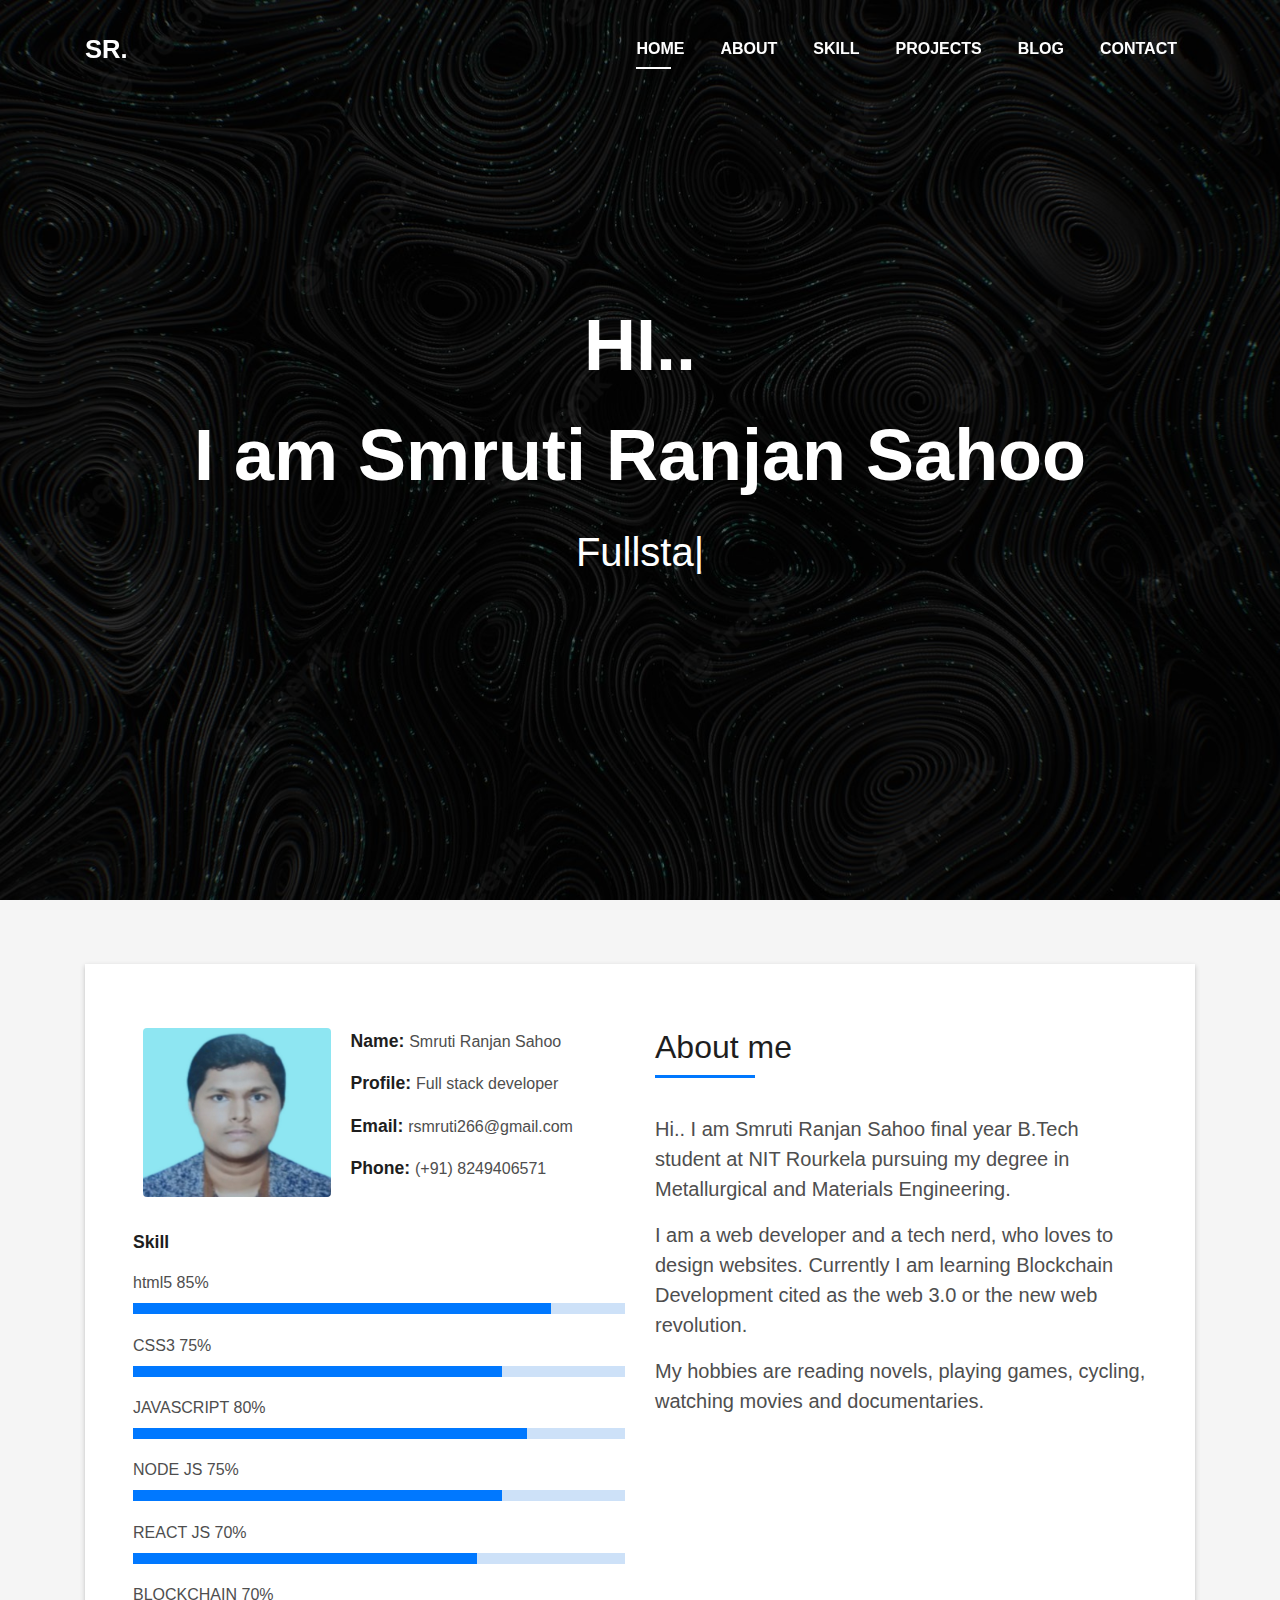
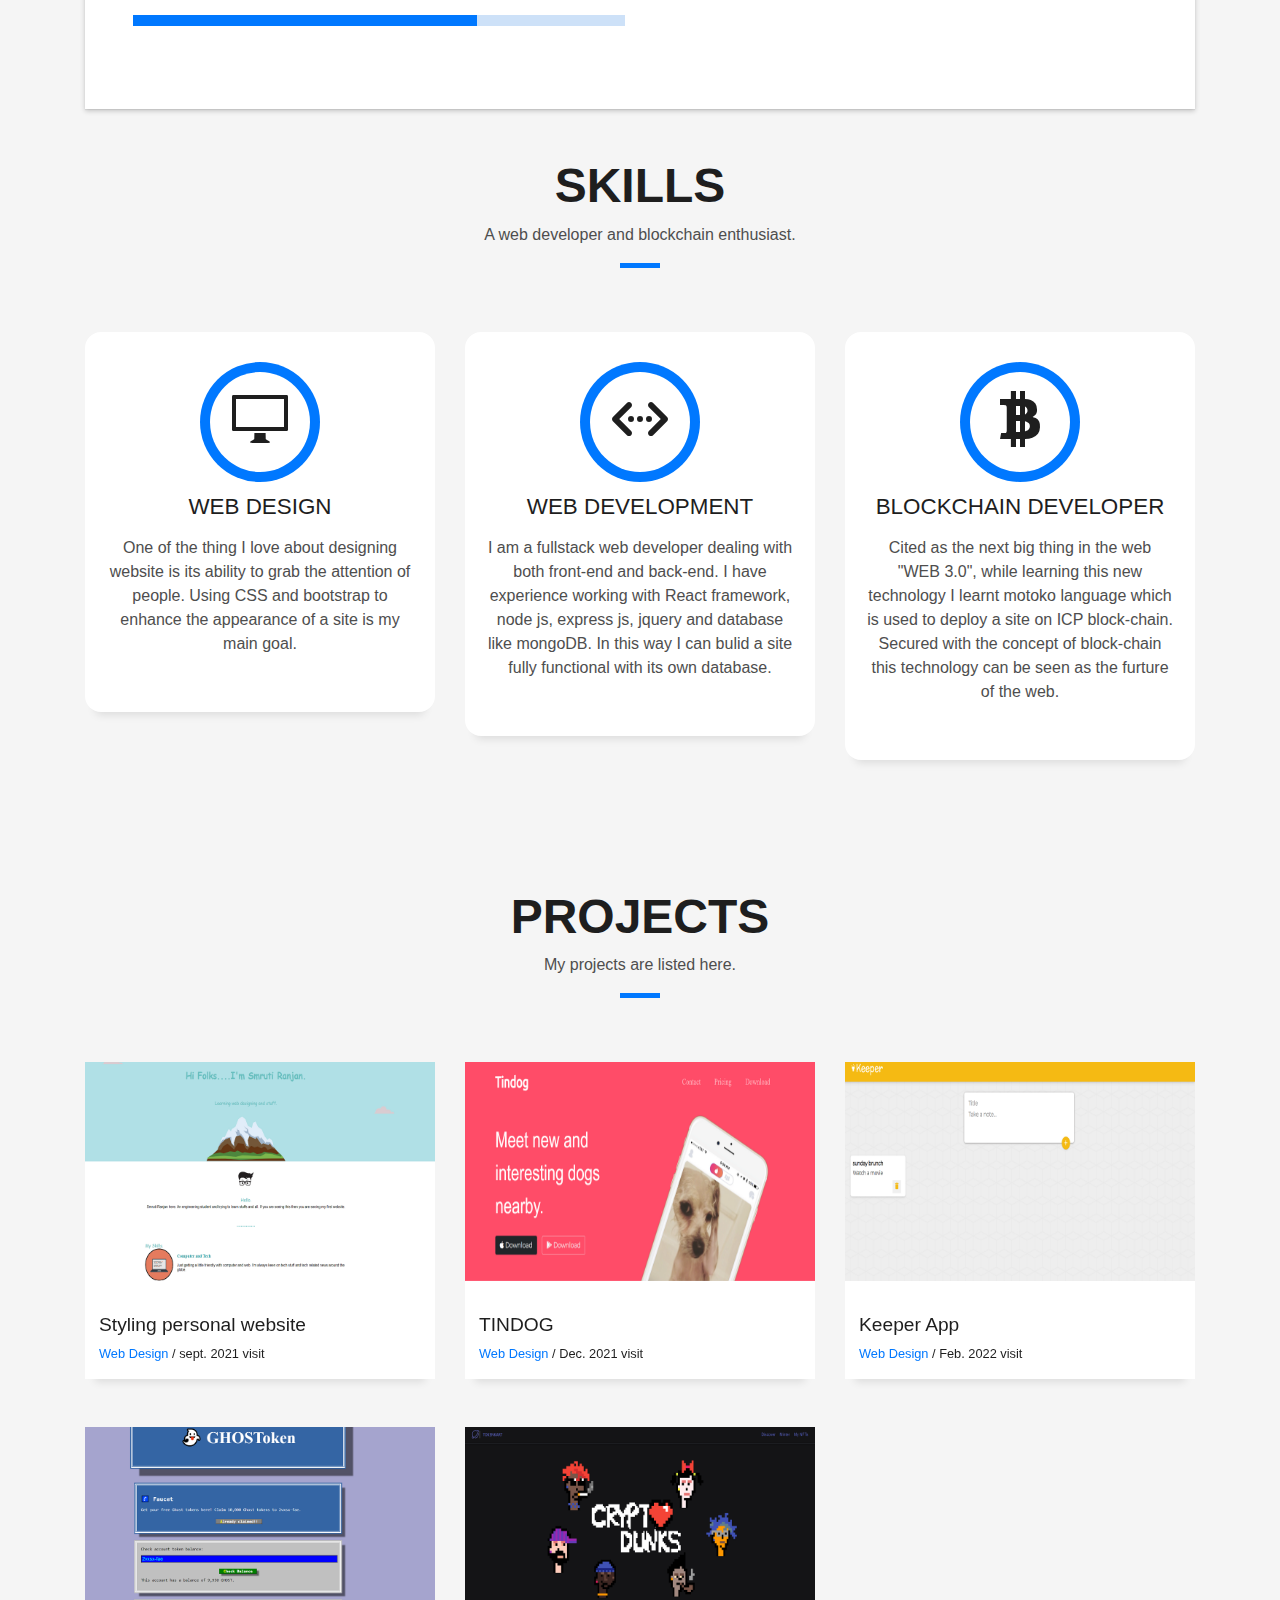
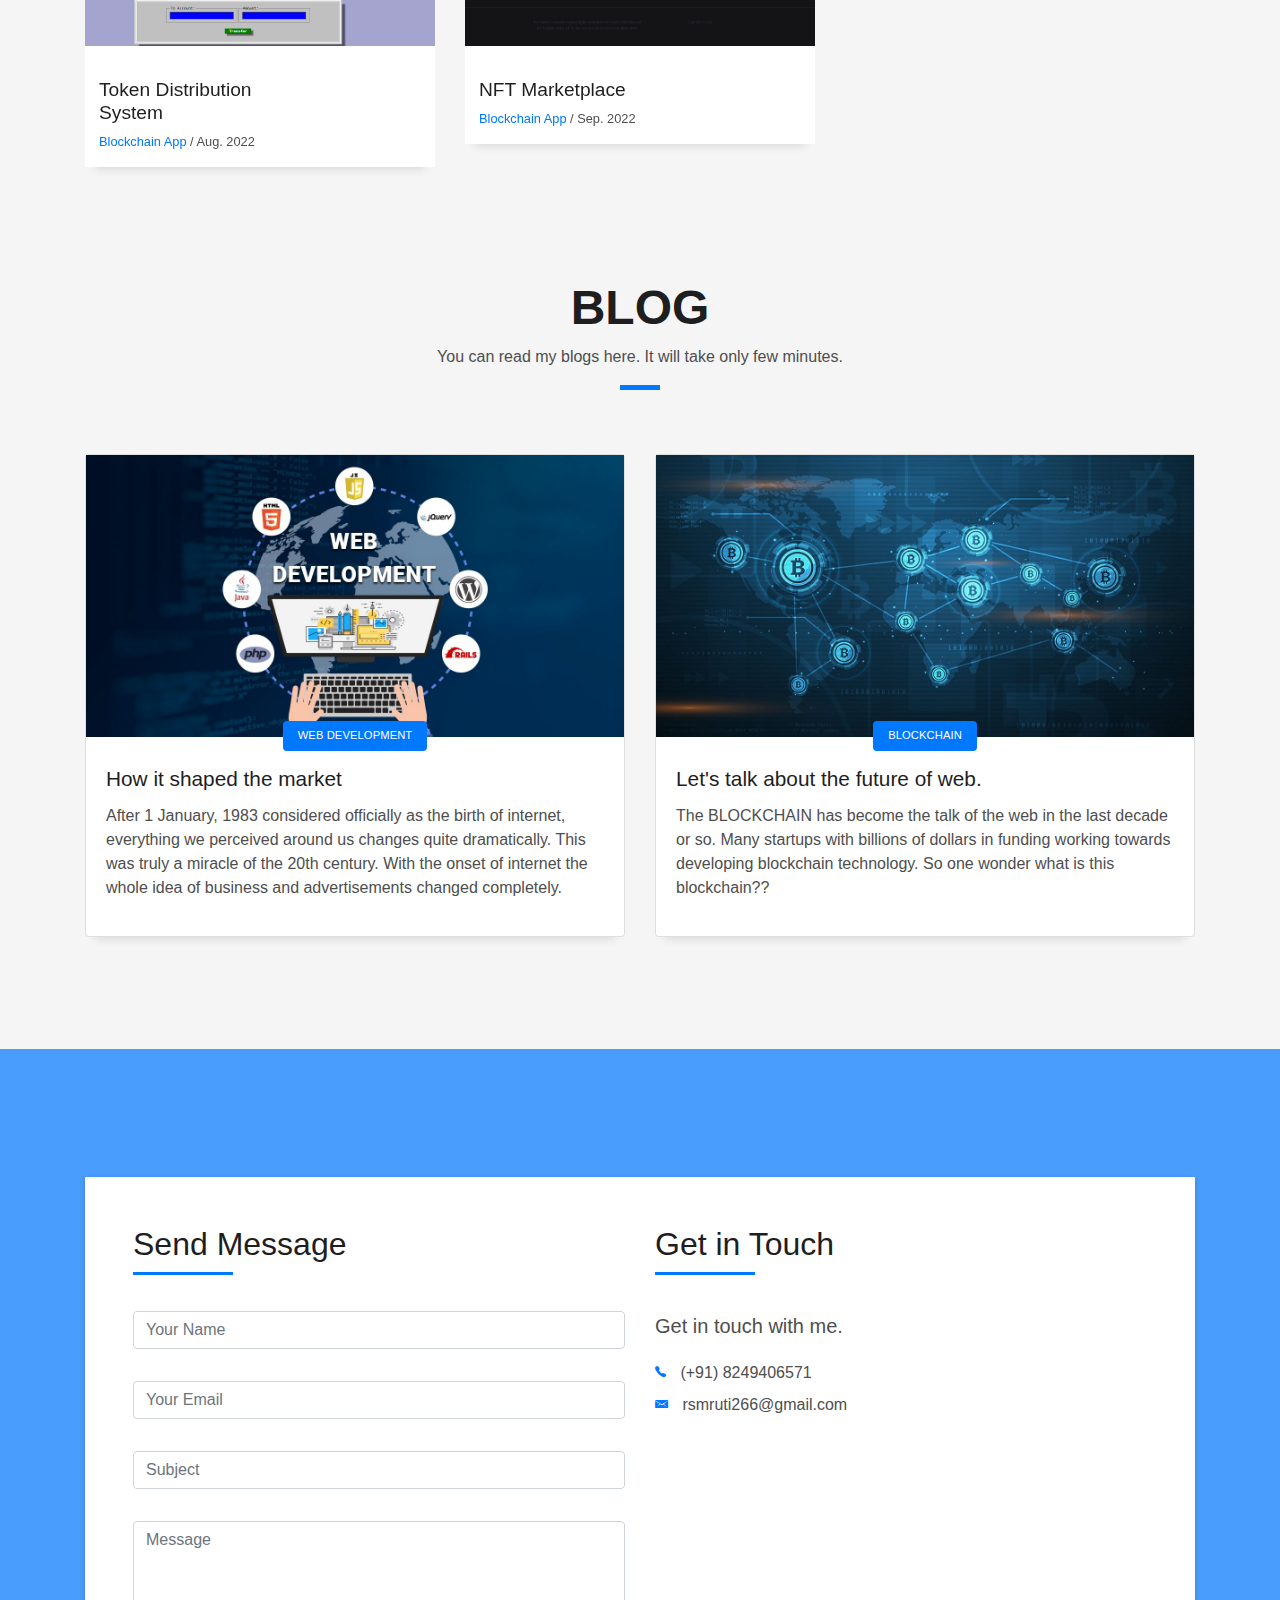
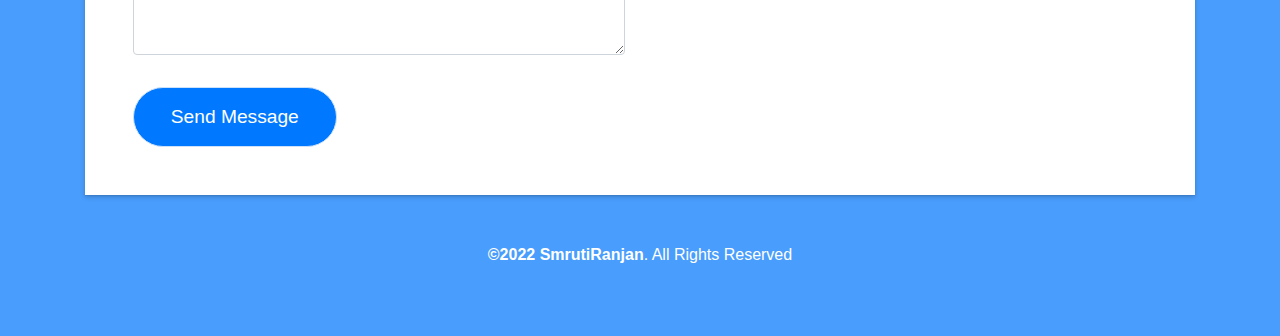
<file: index.html>
<!DOCTYPE html>
<html lang="en">
<head>
  <meta charset="utf-8">
  <title>Smruti Ranjan</title>
  <meta content="width=device-width, initial-scale=1.0" name="viewport">
  <meta content="" name="keywords">
  <meta content="" name="description">

  <!-- Favicons -->
  <link href="img/favicon.ico" rel="icon">
  <link href="img/apple-touch-icon.png" rel="apple-touch-icon">

  <!-- Bootstrap CSS File -->
  <link href="lib/bootstrap/css/bootstrap.min.css" rel="stylesheet">

  <!-- Libraries CSS Files -->
  <link href="css/font-awesome-css.css" rel="stylesheet">
  <link href="lib/animate/animate.min.css" rel="stylesheet">
  <link href="lib/ionicons/css/ionicons.min.css" rel="stylesheet">
  <link href="lib/owlcarousel/assets/owl.carousel.min.css" rel="stylesheet">
  <link href="lib/lightbox/css/lightbox.min.css" rel="stylesheet">

  <!-- Main Stylesheet File -->
  <link href="css/style.css" rel="stylesheet">

  <!-- =======================================================
    Theme Name: DevFolio
    Theme URL: https://bootstrapmade.com/devfolio-bootstrap-portfolio-html-template/
    Author: BootstrapMade.com
    License: https://bootstrapmade.com/license/
  ======================================================= -->
</head>

<body id="page-top">

  <!--/ Nav Star /-->
  <nav class="navbar navbar-b navbar-trans navbar-expand-md fixed-top" id="mainNav">
    <div class="container">
      <a class="navbar-brand js-scroll" href="#page-top">SR.</a>
      <button class="navbar-toggler collapsed" type="button" data-toggle="collapse" data-target="#navbarDefault"
        aria-controls="navbarDefault" aria-expanded="false" aria-label="Toggle navigation">
        <span></span>
        <span></span>
        <span></span>
      </button>
      <div class="navbar-collapse collapse justify-content-end" id="navbarDefault">
        <ul class="navbar-nav">
          <li class="nav-item">
            <a class="nav-link js-scroll active" href="#home">Home</a>
          </li>
          <li class="nav-item">
            <a class="nav-link js-scroll" href="#about">About</a>
          </li>
          <li class="nav-item">
            <a class="nav-link js-scroll" href="#service">Skill</a>
          </li>
          <li class="nav-item">
            <a class="nav-link js-scroll" href="#work">Projects</a>
          </li>
          <li class="nav-item">
            <a class="nav-link js-scroll" href="#blog">Blog</a>
          </li>
          <li class="nav-item">
            <a class="nav-link js-scroll" href="#contact">Contact</a>
          </li>
        </ul>
      </div>
    </div>
  </nav>
  <!--/ Nav End /-->

  <!--/ Intro Skew Star /-->
  <div id="home" class="intro route bg-image" style="background-image: url(img/intro-bg.jpg)">
    <div class="overlay-itro"></div>
    <div class="intro-content display-table">
      <div class="table-cell">
        <div class="container">
          <!--<p class="display-6 color-d">Hello, world!</p>-->
          <h2 class="intro-title mb-4">HI..</h2>
          <h1 class="intro-title mb-4">I am Smruti Ranjan Sahoo</h1>
          <p class="intro-subtitle"><span class="text-slider-items">Fullstack web developer, Blokchain enthusiast</span><strong class="text-slider"></strong></p>
          <!-- <p class="pt-3"><a class="btn btn-primary btn js-scroll px-4" href="#about" role="button">Learn More</a></p> -->
        </div>
      </div>
    </div>
  </div>
  <!--/ Intro Skew End /-->

  <section id="about" class="about-mf sect-pt4 route">
    <div class="container">
      <div class="row">
        <div class="col-sm-12">
          <div class="box-shadow-full">
            <div class="row">
              <div class="col-md-6">
                <div class="row">
                  <div class="col-sm-6 col-md-5">
                    <div class="about-img">
                      <img src="img/photo.jpg" class="img-fluid rounded b-shadow-a" alt="">
                    </div>
                  </div>
                  <div class="col-sm-6 col-md-7">
                    <div class="about-info">
                      <p><span class="title-s">Name: </span> <span>Smruti Ranjan Sahoo</span></p>
                      <p><span class="title-s">Profile: </span> <span>Full stack developer</span></p>
                      <p><span class="title-s">Email: </span> <span>rsmruti266@gmail.com</span></p>
                      <p><span class="title-s">Phone: </span> <span>(+91) 8249406571</span></p>
                    </div>
                  </div>
                </div>
                <div class="skill-mf">
                  <p class="title-s">Skill</p>
                  <!-- <span ><i style="font-size: 60px" class="ion-social-html5"></i></span>
                  <span ><i style="font-size: 60px" class="ion-social-javascript"></i></span> -->
                  <span>html5</span> <span class="pull-right">85%</span>
                  <div class="progress">
                    <div class="progress-bar" role="progressbar" style="width: 85%;" aria-valuenow="85" aria-valuemin="0"
                      aria-valuemax="100"></div>
                  </div>
                  <span>CSS3</span> <span class="pull-right">75%</span>
                  <div class="progress">
                    <div class="progress-bar" role="progressbar" style="width: 75%" aria-valuenow="75" aria-valuemin="0"
                      aria-valuemax="100"></div>
                  </div>
                  <!-- <span>PHP</span> <span class="pull-right">50%</span>
                  <div class="progress">
                    <div class="progress-bar" role="progressbar" style="width: 50%" aria-valuenow="50" aria-valuemin="0"
                      aria-valuemax="100"></div>
                  </div> -->
                  <span>JAVASCRIPT</span> <span class="pull-right">80%</span>
                  <div class="progress">
                    <div class="progress-bar" role="progressbar" style="width: 80%" aria-valuenow="80" aria-valuemin="0"
                      aria-valuemax="100"></div>
                  </div>
                  <span>NODE JS</span> <span class="pull-right">75%</span>
                  <div class="progress">
                    <div class="progress-bar" role="progressbar" style="width: 75%" aria-valuenow="75" aria-valuemin="0"
                      aria-valuemax="100"></div>
                  </div>
                  <span>REACT JS</span> <span class="pull-right">70%</span>
                  <div class="progress">
                    <div class="progress-bar" role="progressbar" style="width: 70%" aria-valuenow="70" aria-valuemin="0"
                      aria-valuemax="100"></div>
                  </div>
                  <span>BLOCKCHAIN</span> <span class="pull-right">70%</span>
                  <div class="progress">
                    <div class="progress-bar" role="progressbar" style="width: 70%" aria-valuenow="70" aria-valuemin="0"
                      aria-valuemax="100"></div>
                  </div>
                </div>
              </div>
              <div class="col-md-6">
                <div class="about-me pt-4 pt-md-0">
                  <div class="title-box-2">
                    <h5 class="title-left">
                      About me
                    </h5>
                  </div>
                  <p class="lead">
                    Hi.. I am Smruti Ranjan Sahoo final year B.Tech student at NIT Rourkela pursuing my degree
                    in Metallurgical and Materials Engineering.
                  </p>
                  <p class="lead">
                    I am a web developer and a tech nerd, who loves to design websites. Currently I am learning Blockchain Development
                    cited as the web 3.0 or the new web revolution.
                  </p>
                  <p class="lead">
                    My hobbies are reading novels, playing games, cycling, watching movies and documentaries.
                  </p>
                </div>
              </div>
            </div>
          </div>
        </div>
      </div>
    </div>
  </section>

  <!--/ Section Services Star /-->
  <section id="service" class="services-mf route">
    <div class="container">
      <div class="row">
        <div class="col-sm-12">
          <div class="title-box text-center">
            <h3 class="title-a">
              SKILLS
            </h3>
            <p class="subtitle-a">
              A web developer and blockchain enthusiast.
            </p>
            <div class="line-mf"></div>
          </div>
        </div>
      </div>
      <div class="row">
        <div class="col-md-4">
          <div class="service-box">
            <div class="service-ico">
              <span class="ico-circle"><i class="ion-monitor"></i></span>
            </div>
            <div class="service-content">
              <h2 class="s-title">Web Design</h2>
              <p class="s-description text-center">
                One of the thing I love about designing website is its ability to grab the attention
                of people. Using CSS and bootstrap to enhance the appearance of a site is my main goal.
              </p>
            </div>
          </div>
        </div>
        <div class="col-md-4">
          <div class="service-box">
            <div class="service-ico">
              <span class="ico-circle"><i class="ion-code-working"></i></span>
            </div>
            <div class="service-content">
              <h2 class="s-title">Web Development</h2>
              <p class="s-description text-center">
                I am a fullstack web developer dealing with both front-end and back-end. I have experience
                working with React framework, node js, express js, jquery and database like mongoDB. In this way I
                can bulid a site fully functional with its own database.
              </p>
            </div>
          </div>
        </div>
         <div class="col-md-4">
          <div class="service-box">
            <div class="service-ico">
              <span class="ico-circle"><i class="ion-social-bitcoin"></i></span>
            </div>
            <div class="service-content">
              <h2 class="s-title">Blockchain Developer</h2>
              <p class="s-description text-center">
                Cited as the next big thing
                in the web "WEB 3.0", while learning this new technology I learnt motoko language which is
                used to deploy a site on ICP block-chain. Secured with the concept of block-chain this technology
                can be seen as the furture of the web.
              </p>
            </div>
          </div>
        </div>
        <!-- <div class="col-md-4">
          <div class="service-box">
            <div class="service-ico">
              <span class="ico-circle"><i class="ion-android-phone-portrait"></i></span>
            </div>
            <div class="service-content">
              <h2 class="s-title">Responsive Design</h2>
              <p class="s-description text-center">
                Lorem ipsum dolor sit amet consectetur adipisicing elit. Magni adipisci eaque autem fugiat! Quia,
                provident vitae! Magni
                tempora perferendis eum non provident.
              </p>
            </div>
          </div>
        </div> -->
        <!-- <div class="col-md-4">
          <div class="service-box">
            <div class="service-ico">
              <span class="ico-circle"><i class="ion-paintbrush"></i></span>
            </div>
            <div class="service-content">
              <h2 class="s-title">Graphic Design</h2>
              <p class="s-description text-center">
                Lorem ipsum dolor sit amet consectetur adipisicing elit. Magni adipisci eaque autem fugiat! Quia,
                provident vitae! Magni
                tempora perferendis eum non provident.
              </p>
            </div>
          </div>
        </div>
        <div class="col-md-4">
          <div class="service-box">
            <div class="service-ico">
              <span class="ico-circle"><i class="ion-stats-bars"></i></span>
            </div>
            <div class="service-content">
              <h2 class="s-title">Marketing Services</h2>
              <p class="s-description text-center">
                Lorem ipsum dolor sit amet consectetur adipisicing elit. Magni adipisci eaque autem fugiat! Quia,
                provident vitae! Magni
                tempora perferendis eum non provident.
              </p>
            </div>
          </div>
        </div> -->
      </div>
    </div>
  </section>
  <!--/ Section Services End /-->

  <!-- <div class="section-counter paralax-mf bg-image" style="background-image: url(img/counters-bg.jpg)">
    <div class="overlay-mf"></div>
    <div class="container">
      <div class="row">
        <div class="col-sm-3 col-lg-3">
          <div class="counter-box">
            <div class="counter-ico">
              <span class="ico-circle"><i class="ion-checkmark-round"></i></span>
            </div>
            <div class="counter-num">
              <p class="counter">450</p>
              <span class="counter-text">WORKS COMPLETED</span>
            </div>
          </div>
        </div>
        <div class="col-sm-3 col-lg-3">
          <div class="counter-box pt-4 pt-md-0">
            <div class="counter-ico">
              <span class="ico-circle"><i class="ion-ios-calendar-outline"></i></span>
            </div>
            <div class="counter-num">
              <p class="counter">15</p>
              <span class="counter-text">YEARS OF EXPERIENCE</span>
            </div>
          </div>
        </div>
        <div class="col-sm-3 col-lg-3">
          <div class="counter-box pt-4 pt-md-0">
            <div class="counter-ico">
              <span class="ico-circle"><i class="ion-ios-people"></i></span>
            </div>
            <div class="counter-num">
              <p class="counter">550</p>
              <span class="counter-text">TOTAL CLIENTS</span>
            </div>
          </div>
        </div>
        <div class="col-sm-3 col-lg-3">
          <div class="counter-box pt-4 pt-md-0">
            <div class="counter-ico">
              <span class="ico-circle"><i class="ion-ribbon-a"></i></span>
            </div>
            <div class="counter-num">
              <p class="counter">36</p>
              <span class="counter-text">AWARD WON</span>
            </div>
          </div>
        </div>
      </div>
    </div>
  </div> -->

  <!--/ Section Portfolio Star /-->
  <section id="work" class="portfolio-mf sect-pt4 route">
    <div class="container">
      <div class="row">
        <div class="col-sm-12">
          <div class="title-box text-center">
            <h3 class="title-a">
              PROJECTS
            </h3>
            <p class="subtitle-a">
              My projects are listed here.
            </p>
            <div class="line-mf"></div>
          </div>
        </div>
      </div>
      <div class="row">
        <div class="col-md-4">
          <div class="work-box">
            <a href="img/styling_website.png" data-lightbox="gallery-mf">
              <div class="work-img">
                <img src="img/styling_website.png" alt="" class="img-fluid">
              </div>
              <div class="work-content">
                <div class="row">
                  <div class="col-sm-8">
                    <h2 class="w-title">Styling personal website</h2>
                    <div class="w-more">
                      <span class="w-ctegory">Web Design</span> / <span class="w-date"> sept. 2021</span>
                      <a href="https://break1.github.io/Styling-own-website/" target="_blank" rel="noopener noreferrer"> visit</a>
                    </div>
                  </div>
                  <div class="col-sm-4">
                    <div class="w-like">
                      <!-- <span class="ion-ios-plus-outline"></span> -->
                    </div>
                  </div>
                </div>
              </div>
            </a>
          </div>
        </div>
        <div class="col-md-4">
          <div class="work-box">
            <a href="img/tindog.png" data-lightbox="gallery-mf">
              <div class="work-img">
                <img src="img/tindog.png" alt="" class="img-fluid">
              </div>
              <div class="work-content">
                <div class="row">
                  <div class="col-sm-8">
                    <h2 class="w-title">TINDOG</h2>
                    <div class="w-more">
                      <span class="w-ctegory">Web Design</span> / <span class="w-date">Dec. 2021</span>
                      <a href="https://break1.github.io/TINDOG-mockup-app-like-tinder-/" target="_blank" rel="noopener noreferrer">visit</a>
                    </div>
                  </div>
                  <div class="col-sm-4">
                    <div class="w-like">
                      <!-- <span class="ion-ios-plus-outline"></span> -->
                    </div>
                  </div>
                </div>
              </div>
            </a>
          </div>
        </div>
        <div class="col-md-4">
          <div class="work-box">
            <a href="img/keeper_app.png" data-lightbox="gallery-mf">
              <div class="work-img">
                <img src="img/keeper_app.png" alt="" class="img-fluid">
              </div>
              <div class="work-content">
                <div class="row">
                  <div class="col-sm-8">
                    <h2 class="w-title">Keeper App</h2>
                    <div class="w-more">
                      <span class="w-ctegory">Web Design</span> / <span class="w-date">Feb. 2022</span>
                      <a href="https://7ul75q.codesandbox.io/" target="_blank" rel="noopener noreferrer">visit</a>
                    </div>
                  </div>
                  <div class="col-sm-4">
                    <div class="w-like">
                      <!-- <span class="ion-ios-plus-outline"></span> -->
                    </div>
                  </div>
                </div>
              </div>
            </a>
          </div>
        </div>
         <div class="col-md-4">
          <div class="work-box">
            <a href="img/token.PNG" data-lightbox="gallery-mf">
              <div class="work-img">
                <img src="img/token.PNG" alt="" class="img-fluid">
              </div>
              <div class="work-content">
                <div class="row">
                  <div class="col-sm-8">
                    <h2 class="w-title">Token Distribution System</h2>
                    <div class="w-more">
                      <span class="w-ctegory">Blockchain App</span> / <span class="w-date">Aug. 2022</span>
                    </div>
                  </div>
                  <div class="col-sm-4">
                    <div class="w-like">
                      <!-- <span class="ion-ios-plus-outline"></span> -->
                    </div>
                  </div>
                </div>
              </div>
            </a>
          </div>
        </div>
        <!-- <div class="col-md-4">
          <div class="work-box">
            <a href="img/work-5.jpg" data-lightbox="gallery-mf">
              <div class="work-img">
                <img src="img/work-5.jpg" alt="" class="img-fluid">
              </div>
              <div class="work-content">
                <div class="row">
                  <div class="col-sm-8">
                    <h2 class="w-title">Studio Lena Mado</h2>
                    <div class="w-more">
                      <span class="w-ctegory">Web Design</span> / <span class="w-date">18 Sep. 2018</span>
                    </div>
                  </div>
                  <div class="col-sm-4">
                    <div class="w-like">
                      <span class="ion-ios-plus-outline"></span>
                    </div>
                  </div>
                </div>
              </div>
            </a>
          </div>
        </div> -->
        <div class="col-md-4">
          <div class="work-box">
            <a href="img/nft1.PNG" data-lightbox="gallery-mf">
              <!-- <a href="img/nft2.PNG" data-lightbox="gallery-mf">
                <a href="img/nft3.PNG" data-lightbox="gallery-mf">
                  <a href="img/nft4.PNG" data-lightbox="gallery-mf"> -->
              <div class="work-img">
                <img src="img/nft1.PNG" alt="" class="img-fluid">
                <!-- <img src="img/nft2.PNG" alt="" class="img-fluid">
                <img src="img/nft3.PNG" alt="" class="img-fluid">
                <img src="img/nft4.PNG" alt="" class="img-fluid"> -->

              </div>
              <div class="work-content">
                <div class="row">
                  <div class="col-sm-8">
                    <h2 class="w-title">NFT Marketplace</h2>
                    <div class="w-more">
                      <span class="w-ctegory">Blockchain App</span> / <span class="w-date">Sep. 2022</span>
                    </div>
                  </div>
                  <div class="col-sm-4">
                    <div class="w-like">
                      <!-- <span class="ion-ios-plus-outline"></span> -->
                    </div>
                  </div>
                </div>
              </div>
            </a>
          </div>
        </div>

      </div>
    </div>
  </section>
  <!--/ Section Portfolio End /-->

  <!--/ Section Testimonials Star /-->
  <!-- <div class="testimonials paralax-mf bg-image" style="background-image: url(img/overlay-bg.jpg)">
    <div class="overlay-mf"></div>
    <div class="container">
      <div class="row">
        <div class="col-md-12">
          <div id="testimonial-mf" class="owl-carousel owl-theme">
            <div class="testimonial-box">
              <div class="author-test">
                <img src="img/testimonial-2.jpg" alt="" class="rounded-circle b-shadow-a">
                <span class="author">Xavi Alonso</span>
              </div>
              <div class="content-test">
                <p class="description lead">
                  Curabitur arcu erat, accumsan id imperdiet et, porttitor at sem. Lorem ipsum dolor sit amet,
                  consectetur adipiscing elit.
                </p>
                <span class="comit"><i class="fa fa-quote-right"></i></span>
              </div>
            </div>
            <div class="testimonial-box">
              <div class="author-test">
                <img src="img/testimonial-4.jpg" alt="" class="rounded-circle b-shadow-a">
                <span class="author">Marta Socrate</span>
              </div>
              <div class="content-test">
                <p class="description lead">
                  Curabitur arcu erat, accumsan id imperdiet et, porttitor at sem. Lorem ipsum dolor sit amet,
                  consectetur adipiscing elit.
                </p>
                <span class="comit"><i class="fa fa-quote-right"></i></span>
              </div>
            </div>
          </div>
        </div>
      </div>
    </div>
  </div> -->

  <!--/ Section Blog Star /-->
  <section id="blog" class="blog-mf sect-pt4 route">
    <div class="container">
      <div class="row">
        <div class="col-sm-12">
          <div class="title-box text-center">
            <h3 class="title-a">
              BLOG
            </h3>
            <p class="subtitle-a">
              You can read my blogs here. It will take only few minutes.
            </p>
            <div class="line-mf"></div>
          </div>
        </div>
      </div>
      <div class="row">
        <div class="col-md-6">
          <div class="card card-blog">
            <div class="card-img">
              <a href="web-blog.html"><img src="img/web-development.jpeg" alt="" class="img-fluid"></a>
            </div>
            <div class="card-body">
              <div class="card-category-box">
                <div class="card-category">
                  <h6 class="category">Web Development</h6>
                </div>
              </div>
              <h3 class="card-title"><a href="web-blog.html">How it shaped the market</a></h3>
              <p class="card-description">
                After 1 January, 1983 considered officially as the birth of internet, everything we perceived around us
                changes quite dramatically. This was truly a miracle of the 20th century. With the onset of internet
                the whole idea of business and advertisements changed completely.
              </p>
            </div>
            <!-- <div class="card-footer">
              <div class="post-author">
                <a href="#">
                  <img src="img/testimonial-2.jpg" alt="" class="avatar rounded-circle">
                  <span class="author">Morgan Freeman</span>
                </a>
              </div>
              <div class="post-date">
                <span class="ion-ios-clock-outline"></span> 10 min
              </div>
            </div> -->
          </div>
        </div>
        <div class="col-md-6">
          <div class="card card-blog">
            <div class="card-img">
              <a href="blockchain-blog.html"><img src="img/blockchain-system.jpg" alt="" class="img-fluid"></a>
            </div>
            <div class="card-body">
              <div class="card-category-box">
                <div class="card-category">
                  <h6 class="category">BLOCKCHAIN</h6>
                </div>
              </div>
              <h3 class="card-title"><a href="blockchain-blog.html">Let's talk about the future of web.</a></h3>
              <p class="card-description">
                The BLOCKCHAIN has become the talk of the web in the last decade or so. Many startups with billions of dollars
                in funding working towards developing blockchain technology. So one wonder what is this blockchain??
              </p>
            </div>
            <!-- <div class="card-footer">
              <div class="post-author">
                <a href="#">
                  <img src="img/testimonial-2.jpg" alt="" class="avatar rounded-circle">
                  <span class="author">Morgan Freeman</span>
                </a>
              </div>
              <div class="post-date">
                <span class="ion-ios-clock-outline"></span> 10 min
              </div>
            </div> -->
          </div>
        </div>
        <!-- <div class="col-md-6">
          <div class="card card-blog">
            <div class="card-img">
              <a href="blog-single.html"><img src="img/post-3.jpg" alt="" class="img-fluid"></a>
            </div>
            <div class="card-body">
              <div class="card-category-box">
                <div class="card-category">
                  <h6 class="category">Web Design</h6>
                </div>
              </div>
              <h3 class="card-title"><a href="blog-single.html">See more ideas about Travel</a></h3>
              <p class="card-description">
                Proin eget tortor risus. Pellentesque in ipsum id orci porta dapibus. Praesent sapien massa, convallis
                a pellentesque nec,
                egestas non nisi.
              </p>
            </div> -->
            <!-- <div class="card-footer">
              <div class="post-author">
                <a href="#">
                  <img src="img/testimonial-2.jpg" alt="" class="avatar rounded-circle">
                  <span class="author">Morgan Freeman</span>
                </a>
              </div>
              <div class="post-date">
                <span class="ion-ios-clock-outline"></span> 10 min
              </div>
            </div> -->
          </div>
        </div>
      </div>
    </div>
  </section>
  <!--/ Section Blog End /-->

  <!--/ Section Contact-Footer Star /-->
  <section class="paralax-mf footer-paralax bg-image sect-mt4 route" style="background-image: url(img/overlay-bg.jpg)">
    <div class="overlay-mf"></div>
    <div class="container">
      <div class="row">
        <div class="col-sm-12">
          <div class="contact-mf">
            <div id="contact" class="box-shadow-full">
              <div class="row">
                <div class="col-md-6">
                  <div class="title-box-2">
                    <h5 class="title-left">
                      Send Message
                    </h5>
                  </div>
                  <div>
                      <form action="" method="post" role="form" class="contactForm">
                      <div id="sendmessage">Your message has been sent. Thank you!</div>
                      <div id="errormessage"></div>
                      <div class="row">
                        <div class="col-md-12 mb-3">
                          <div class="form-group">
                            <input type="text" name="name" class="form-control" id="name" placeholder="Your Name" data-rule="minlen:4" data-msg="Please enter at least 4 chars" />
                            <div class="validation"></div>
                          </div>
                        </div>
                        <div class="col-md-12 mb-3">
                          <div class="form-group">
                            <input type="email" class="form-control" name="email" id="email" placeholder="Your Email" data-rule="email" data-msg="Please enter a valid email" />
                            <div class="validation"></div>
                          </div>
                        </div>
                        <div class="col-md-12 mb-3">
                            <div class="form-group">
                              <input type="text" class="form-control" name="subject" id="subject" placeholder="Subject" data-rule="minlen:4" data-msg="Please enter at least 8 chars of subject" />
                              <div class="validation"></div>
                            </div>
                        </div>
                        <div class="col-md-12 mb-3">
                          <div class="form-group">
                            <textarea class="form-control" name="message" rows="5" data-rule="required" data-msg="Please write something for us" placeholder="Message"></textarea>
                            <div class="validation"></div>
                          </div>
                        </div>
                        <div class="col-md-12">
                          <button type="submit" class="button button-a button-big button-rouded">Send Message</button>
                        </div>
                      </div>
                    </form>
                  </div>
                </div>
                <div class="col-md-6">
                  <div class="title-box-2 pt-4 pt-md-0">
                    <h5 class="title-left">
                      Get in Touch
                    </h5>
                  </div>
                  <div class="more-info">
                    <p class="lead">
                    Get in touch with me.
                    </p>
                    <ul class="list-ico">
                      <!-- <li><span class="ion-ios-location"></span></li> -->
                      <li><span class="ion-ios-telephone"></span> (+91) 8249406571</li>
                      <li><span class="ion-email"></span> rsmruti266@gmail.com</li>
                    </ul>
                  </div>
                  <!-- <div class="socials">
                    <ul>
                      <li><a href=""><span class="ico-circle"><i class="ion-social-facebook"></i></span></a></li>
                      <li><a href=""><span class="ico-circle"><i class="ion-social-instagram"></i></span></a></li>
                      <li><a href=""><span class="ico-circle"><i class="ion-social-twitter"></i></span></a></li>
                      <li><a href=""><span class="ico-circle"><i class="ion-social-pinterest"></i></span></a></li>
                    </ul>
                  </div> -->
                </div>
              </div>
            </div>
          </div>
        </div>
      </div>
    </div>
    <footer>
      <div class="container">
        <div class="row">
          <div class="col-sm-12">
            <div class="copyright-box">
              <p class="copyright"> <strong>©2022 SmrutiRanjan</strong>. All Rights Reserved</p>
              <div class="credits">
                <!--
                  All the links in the footer should remain intact.
                  You can delete the links only if you purchased the pro version.
                  Licensing information: https://bootstrapmade.com/license/
                  Purchase the pro version with working PHP/AJAX contact form: https://bootstrapmade.com/buy/?theme=DevFolio
                -->
                <!-- Designed by <a href="https://bootstrapmade.com/">BootstrapMade</a> -->
              </div>
            </div>
          </div>
        </div>
      </div>
    </footer>
  </section>
  <!--/ Section Contact-footer End /-->

  <a href="#" class="back-to-top"><i class="fa fa-chevron-up"></i></a>
  <div id="preloader"></div>

  <!-- JavaScript Libraries -->
  <script src="lib/jquery/jquery.min.js"></script>
  <script src="lib/jquery/jquery-migrate.min.js"></script>
  <script src="lib/popper/popper.min.js"></script>
  <script src="lib/bootstrap/js/bootstrap.min.js"></script>
  <script src="lib/easing/easing.min.js"></script>
  <script src="lib/counterup/jquery.waypoints.min.js"></script>
  <script src="lib/counterup/jquery.counterup.js"></script>
  <script src="lib/owlcarousel/owl.carousel.min.js"></script>
  <script src="lib/lightbox/js/lightbox.min.js"></script>
  <script src="lib/typed/typed.min.js"></script>
  <!-- Contact Form JavaScript File -->
  <script src="contactform/contactform.js"></script>

  <!-- Template Main Javascript File -->
  <script src="js/main.js"></script>

</body>
</html>
</file>
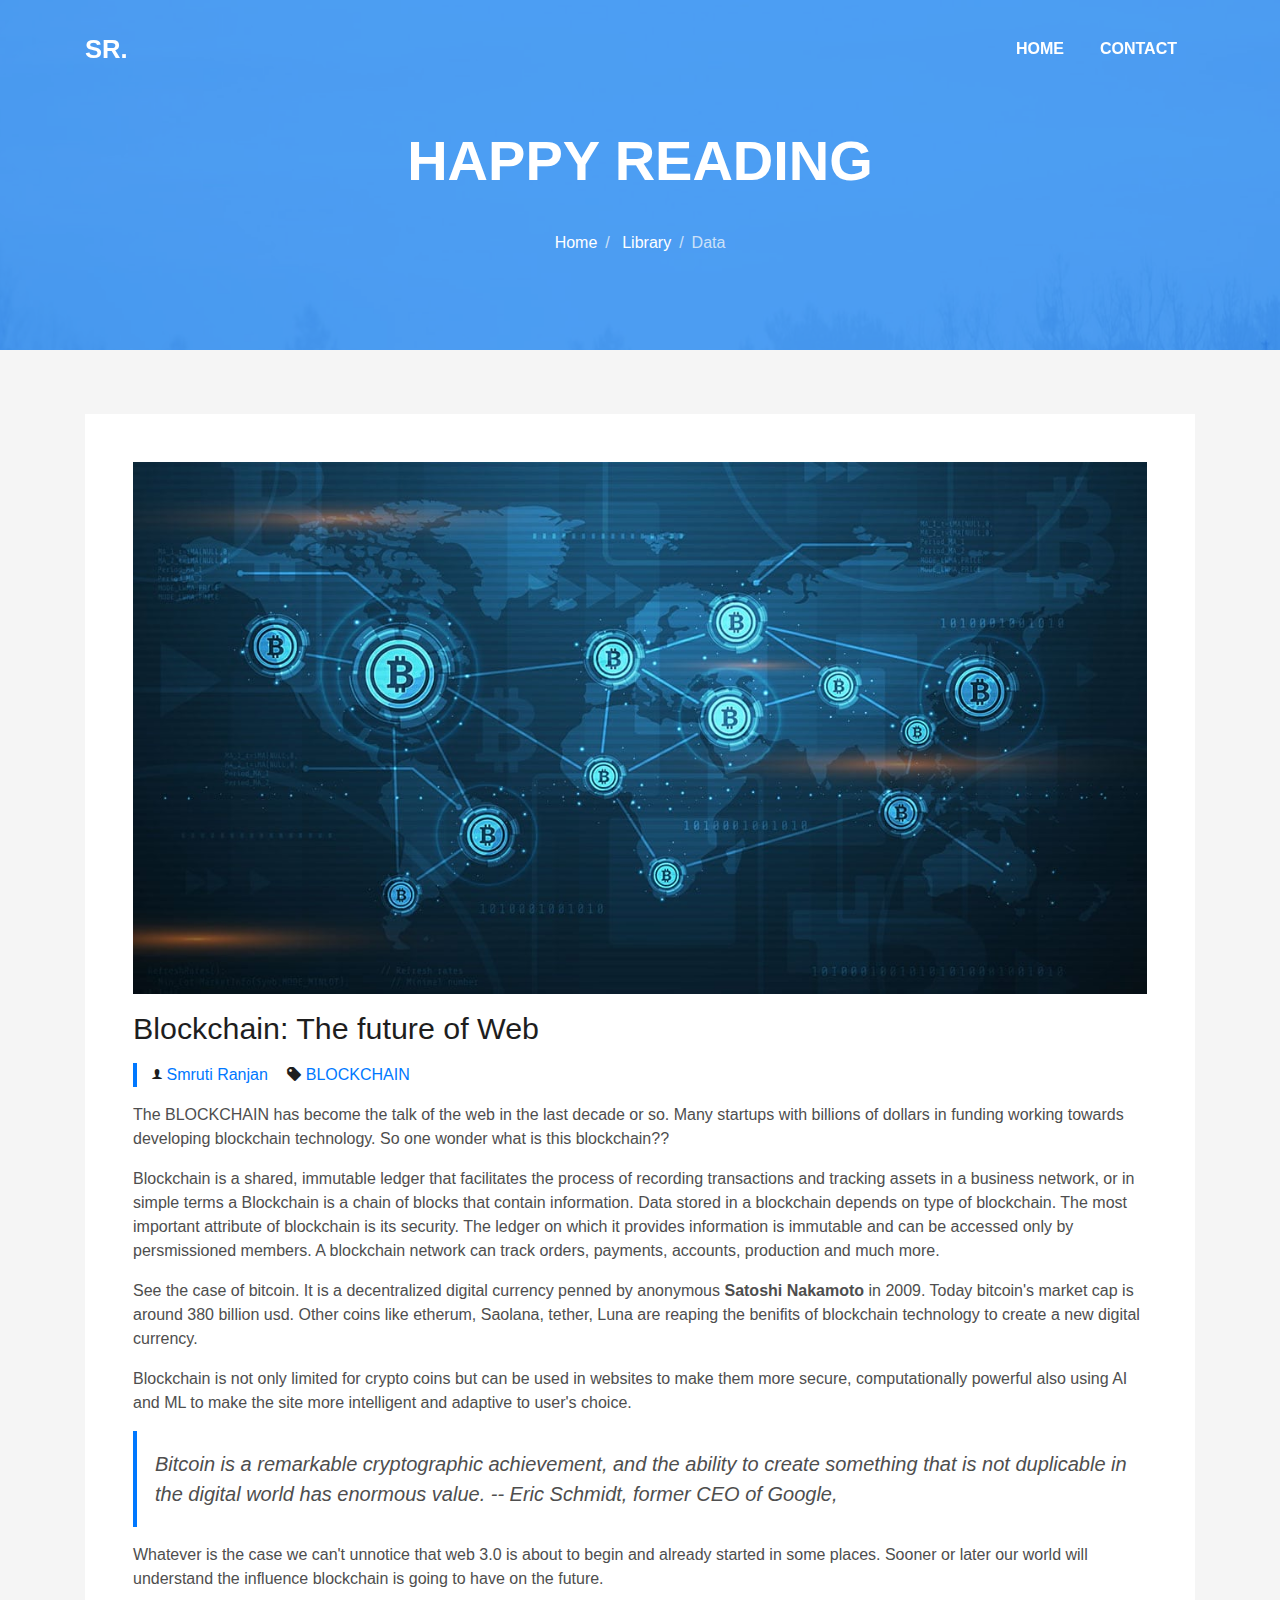
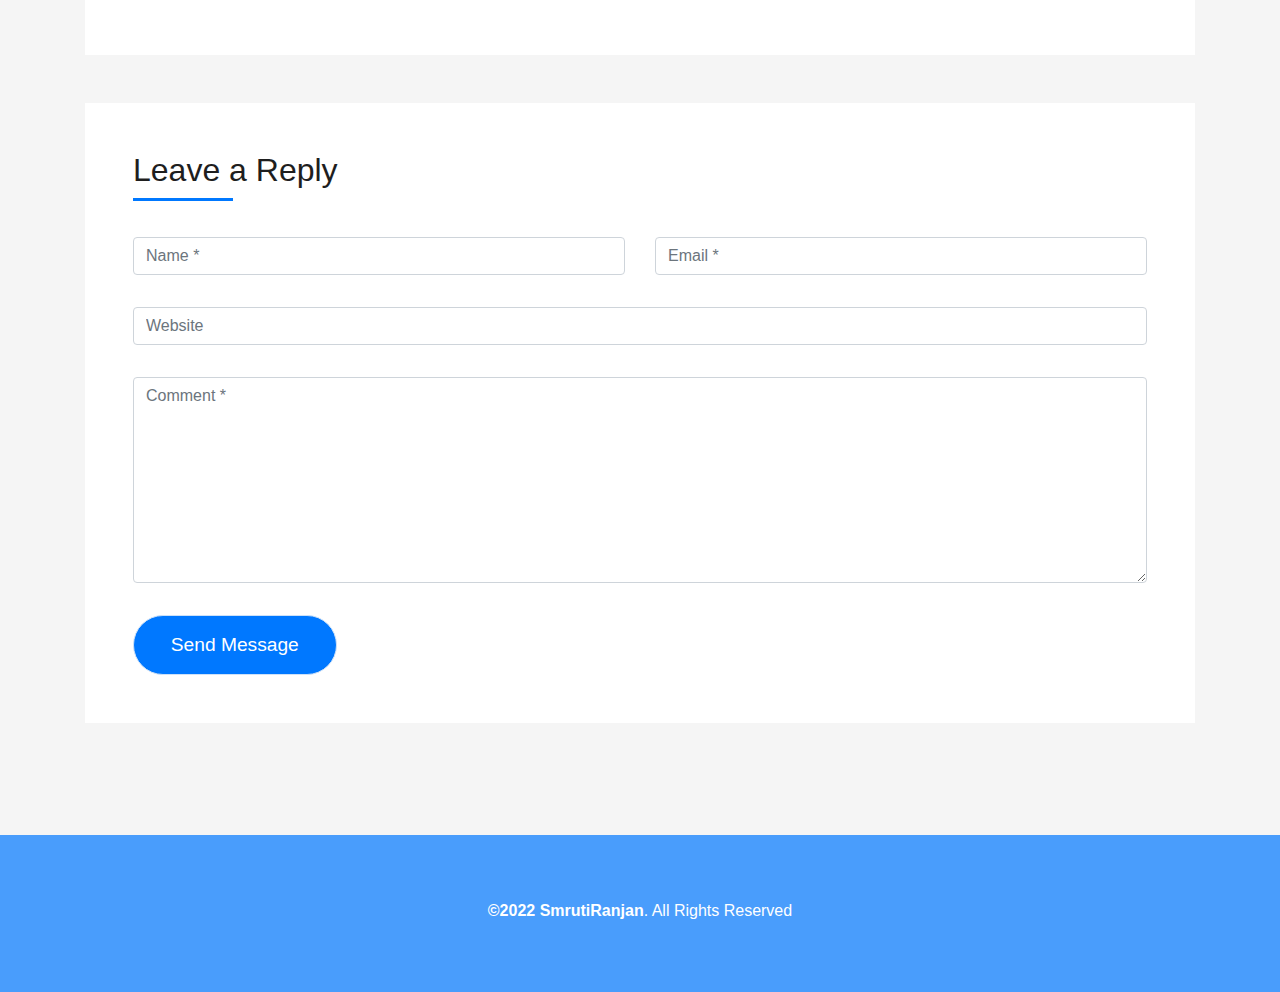
<file: blockchain-blog.html>
<!DOCTYPE html>
<html lang="en">
<head>
  <meta charset="utf-8">
  <title>SR Blogs</title>
  <meta content="width=device-width, initial-scale=1.0" name="viewport">
  <meta content="" name="keywords">
  <meta content="" name="description">

  <!-- Favicons -->
  <link href="img/favicon.ico" rel="icon">
  <link href="img/apple-touch-icon.png" rel="apple-touch-icon">

  <!-- Bootstrap CSS File -->
  <link href="lib/bootstrap/css/bootstrap.min.css" rel="stylesheet">

  <!-- Libraries CSS Files -->
  <link href="lib/font-awesome/css/font-awesome.min.css" rel="stylesheet">
  <link href="lib/animate/animate.min.css" rel="stylesheet">
  <link href="lib/ionicons/css/ionicons.min.css" rel="stylesheet">
  <link href="lib/owlcarousel/assets/owl.carousel.min.css" rel="stylesheet">
  <link href="lib/lightbox/css/lightbox.min.css" rel="stylesheet">

  <!-- Main Stylesheet File -->
  <link href="css/style.css" rel="stylesheet">

  <!-- =======================================================
    Theme Name: DevFolio
    Theme URL: https://bootstrapmade.com/devfolio-bootstrap-portfolio-html-template/
    Author: BootstrapMade.com
    License: https://bootstrapmade.com/license/
  ======================================================= -->
</head>

<body id="page-top">
  <!--/ Nav Star /-->
  <nav class="navbar navbar-b navbar-trans navbar-expand-md fixed-top" id="mainNav">
    <div class="container">
      <a class="navbar-brand js-scroll" href="#page-top">SR.</a>
      <button class="navbar-toggler collapsed" type="button" data-toggle="collapse" data-target="#navbarDefault"
        aria-controls="navbarDefault" aria-expanded="false" aria-label="Toggle navigation">
        <span></span>
        <span></span>
        <span></span>
      </button>
      <div class="navbar-collapse collapse justify-content-end" id="navbarDefault">
        <ul class="navbar-nav">
          <li class="nav-item">
            <a class="nav-link js-scroll" href="index.html">Home</a>
          </li>
          <!-- <li class="nav-item">
            <a class="nav-link js-scroll" href="#">About</a>
          </li>
          <li class="nav-item">
            <a class="nav-link js-scroll" href="#">Services</a>
          </li>
          <li class="nav-item">
            <a class="nav-link js-scroll" href="#">Work</a>
          </li> -->
          <!-- <li class="nav-item">
            <a class="nav-link js-scroll" href="#">Blog</a>
          </li> -->
          <li class="nav-item">
            <a class="nav-link js-scroll" href="#contact">Contact</a>
          </li>
        </ul>
      </div>
    </div>
  </nav>
  <!--/ Nav End /-->

  <!--/ Intro Skew Star /-->
  <div class="intro intro-single route bg-image" style="background-image: url(img/overlay-bg.jpg)">
    <div class="overlay-mf"></div>
    <div class="intro-content display-table">
      <div class="table-cell">
        <div class="container">
          <h2 class="intro-title mb-4">HAPPY READING</h2>
          <ol class="breadcrumb d-flex justify-content-center">
            <li class="breadcrumb-item">
              <a href="#">Home</a>
            </li>
            <li class="breadcrumb-item">
              <a href="#">Library</a>
            </li>
            <li class="breadcrumb-item active">Data</li>
          </ol>
        </div>
      </div>
    </div>
  </div>
  <!--/ Intro Skew End /-->

  <!--/ Section Blog-Single Star /-->
  <section class="blog-wrapper sect-pt4" id="blog">
    <div class="container">
      <div class="row">
        <div class="col-md-12">
          <div class="post-box">
            <div class="post-thumb">
              <img src="img/blockchain-system.jpg" class="img-fluid" alt="">
            </div>
            <div class="post-meta">
              <h1 class="article-title">Blockchain: The future of Web</h1>
              <ul>
                <li>
                  <span class="ion-ios-person"></span>
                  <a href="#">Smruti Ranjan</a>
                </li>
                <li>
                  <span class="ion-pricetag"></span>
                  <a href="#">BLOCKCHAIN</a>
                </li>
                <!-- <li>
                  <span class="ion-chatbox"></span>
                  <a href="#">14</a>
                </li> -->
              </ul>
            </div>
            <div class="article-content">
              <p>
                The BLOCKCHAIN has become the talk of the web in the last decade or so. Many startups with billions of dollars
                in funding working towards developing blockchain technology. So one wonder what is this blockchain??
              </p>
              <p>
                Blockchain is a shared, immutable ledger that facilitates the process of recording transactions and tracking
                assets in a business network, or in simple terms a Blockchain is a chain of blocks that contain information.
                Data stored in a blockchain depends on type of blockchain. The most important attribute of blockchain is its
                security. The ledger on which it provides information is immutable and can be accessed only by persmissioned members.
                A blockchain network can track orders, payments, accounts, production and much more.
              </p>
              <p>
                See the case of bitcoin. It is a decentralized digital currency penned by anonymous <b>Satoshi Nakamoto</b> in 2009.
                Today bitcoin's market cap is around 380 billion usd. Other coins like etherum, Saolana, tether, Luna are reaping the benifits
                of blockchain technology to create a new digital currency.
              </p>
              <p>
                Blockchain is not only limited for crypto coins but can be used in websites to make them more secure, computationally
                powerful also using AI and ML to make the site more intelligent and adaptive to user's choice.
              </p>
              <blockquote class="blockquote">
                <p class="mb-0">Bitcoin is a remarkable cryptographic achievement, and the ability to create something that is not duplicable in the digital world has enormous value.
                --  Eric Schmidt, former CEO of Google,</p>
              </blockquote>
              <p>
                Whatever is the case we can't unnotice that web 3.0 is about to begin and already started in some places. Sooner or later our world will understand
                the influence blockchain is going to have on the future.
              </p>
            </div>
          </div>
          <!-- <div class="box-comments">
            <div class="title-box-2">
              <h4 class="title-comments title-left">Comments (34)</h4>
            </div>
            <ul class="list-comments">
              <li>
                <div class="comment-avatar">
                  <img src="img/testimonial-2.jpg" alt="">
                </div>
                <div class="comment-details">
                  <h4 class="comment-author">Oliver Colmenares</h4>
                  <span>18 Sep 2017</span>
                  <p>
                    Lorem ipsum dolor sit amet, consectetur adipisicing elit. Dolores reprehenderit, provident cumque
                    ipsam temporibus maiores
                    quae natus libero optio, at qui beatae ducimus placeat debitis voluptates amet corporis.
                  </p>
                  <a href="3">Reply</a>
                </div>
              </li>
              <li>
                <div class="comment-avatar">
                  <img src="img/testimonial-4.jpg" alt="">
                </div>
                <div class="comment-details">
                  <h4 class="comment-author">Carmen Vegas</h4>
                  <span>18 Sep 2017</span>
                  <p>
                    Lorem ipsum dolor sit amet, consectetur adipisicing elit. Dolores reprehenderit, provident cumque
                    ipsam temporibus maiores
                    quae natus libero optio, at qui beatae ducimus placeat debitis voluptates amet corporis,
                    veritatis deserunt.
                  </p>
                  <a href="3">Reply</a>
                </div>
              </li>
              <li class="comment-children">
                <div class="comment-avatar">
                  <img src="img/testimonial-2.jpg" alt="">
                </div>
                <div class="comment-details">
                  <h4 class="comment-author">Oliver Colmenares</h4>
                  <span>18 Sep 2017</span>
                  <p>
                    Lorem ipsum dolor sit amet, consectetur adipisicing elit. Dolores reprehenderit, provident cumque
                    ipsam temporibus maiores
                    quae.
                  </p>
                  <a href="3">Reply</a>
                </div>
              </li>
              <li>
                <div class="comment-avatar">
                  <img src="img/testimonial-2.jpg" alt="">
                </div>
                <div class="comment-details">
                  <h4 class="comment-author">Oliver Colmenares</h4>
                  <span>18 Sep 2017</span>
                  <p>
                    Lorem ipsum dolor sit amet, consectetur adipisicing elit. Dolores reprehenderit, provident cumque
                    ipsam temporibus maiores
                    quae natus libero optio.
                  </p>
                  <a href="3">Reply</a>
                </div>
              </li>
            </ul>
          </div> -->
          <div id ="contact" class="form-comments">
            <div class="title-box-2">
              <h3 class="title-left">
                Leave a Reply
              </h3>
            </div>
            <form class="form-mf">
              <div class="row">
                <div class="col-md-6 mb-3">
                  <div class="form-group">
                    <input type="text" class="form-control input-mf" id="inputName" placeholder="Name *" required>
                  </div>
                </div>
                <div class="col-md-6 mb-3">
                  <div class="form-group">
                    <input type="email" class="form-control input-mf" id="inputEmail1" placeholder="Email *" required>
                  </div>
                </div>
                <div class="col-md-12 mb-3">
                  <div class="form-group">
                    <input type="url" class="form-control input-mf" id="inputUrl" placeholder="Website">
                  </div>
                </div>
                <div class="col-md-12 mb-3">
                  <div class="form-group">
                    <textarea id="textMessage" class="form-control input-mf" placeholder="Comment *" name="message"
                      cols="45" rows="8" required></textarea>
                  </div>
                </div>
                <div class="col-md-12">
                  <button type="submit" class="button button-a button-big button-rouded">Send Message</button>
                </div>
              </div>
            </form>
          </div>
        </div>
        <!-- <div class="col-md-4">
          <div class="widget-sidebar sidebar-search">
            <h5 class="sidebar-title">Search</h5>
            <div class="sidebar-content">
              <form>
                <div class="input-group">
                  <input type="text" class="form-control" placeholder="Search for..." aria-label="Search for...">
                  <span class="input-group-btn">
                    <button class="btn btn-secondary btn-search" type="button">
                      <span class="ion-android-search"></span>
                    </button>
                  </span>
                </div>
              </form>
            </div>
          </div>
          <div class="widget-sidebar">
            <h5 class="sidebar-title">Recent Post</h5>
            <div class="sidebar-content">
              <ul class="list-sidebar">
                <li>
                  <a href="#">Atque placeat maiores.</a>
                </li>
                <li>
                  <a href="#">Lorem ipsum dolor sit amet consectetur</a>
                </li>
                <li>
                  <a href="#">Nam quo autem exercitationem.</a>
                </li>
                <li>
                  <a href="#">Atque placeat maiores nam quo autem</a>
                </li>
                <li>
                  <a href="#">Nam quo autem exercitationem.</a>
                </li>
              </ul>
            </div>
          </div>
          <div class="widget-sidebar">
            <h5 class="sidebar-title">Archives</h5>
            <div class="sidebar-content">
              <ul class="list-sidebar">
                <li>
                  <a href="#">September, 2017.</a>
                </li>
                <li>
                  <a href="#">April, 2017.</a>
                </li>
                <li>
                  <a href="#">Nam quo autem exercitationem.</a>
                </li>
                <li>
                  <a href="#">Atque placeat maiores nam quo autem</a>
                </li>
                <li>
                  <a href="#">Nam quo autem exercitationem.</a>
                </li>
              </ul>
            </div>
          </div>
          <div class="widget-sidebar widget-tags">
            <h5 class="sidebar-title">Tags</h5>
            <div class="sidebar-content">
              <ul>
                <li>
                  <a href="#">Web.</a>
                </li>
                <li>
                  <a href="#">Design.</a>
                </li>
                <li>
                  <a href="#">Travel.</a>
                </li>
                <li>
                  <a href="#">Photoshop</a>
                </li>
                <li>
                  <a href="#">Corel Draw</a>
                </li>
                <li>
                  <a href="#">JavaScript</a>
                </li>
              </ul>
            </div>
          </div>
        </div> -->
      </div>
    </div>
  </section>
  <!--/ Section Blog-Single End /-->

  <!--/ Section Contact-Footer Star /-->
  <section class="paralax-mf footer-paralax bg-image sect-mt4 route" style="background-image: url(img/overlay-bg.jpg)">
    <div class="overlay-mf"></div>
    <footer>
      <div class="container">
        <div class="row">
          <div class="col-sm-12">
            <div class="copyright-box">
              <p class="copyright"> <strong>©2022 SmrutiRanjan</strong>. All Rights Reserved</p>
              <div class="credits">
</div>
            </div>
          </div>
        </div>
      </div>
    </footer>
  </section>
  <!--/ Section Contact-footer End /-->

  <a href="#" class="back-to-top"><i class="fa fa-chevron-up"></i></a>
  <div id="preloader"></div>

  <!-- JavaScript Libraries -->
  <script src="lib/jquery/jquery.min.js"></script>
  <script src="lib/jquery/jquery-migrate.min.js"></script>
  <script src="lib/popper/popper.min.js"></script>
  <script src="lib/bootstrap/js/bootstrap.min.js"></script>
  <script src="lib/easing/easing.min.js"></script>
  <script src="lib/counterup/jquery.waypoints.min.js"></script>
  <script src="lib/counterup/jquery.counterup.js"></script>
  <script src="lib/owlcarousel/owl.carousel.min.js"></script>
  <script src="lib/lightbox/js/lightbox.min.js"></script>
  <script src="lib/typed/typed.min.js"></script>
  <!-- Contact Form JavaScript File -->
  <script src="contactform/contactform.js"></script>

  <!-- Template Main Javascript File -->
  <script src="js/main.js"></script>

</body>
</html>
</file>
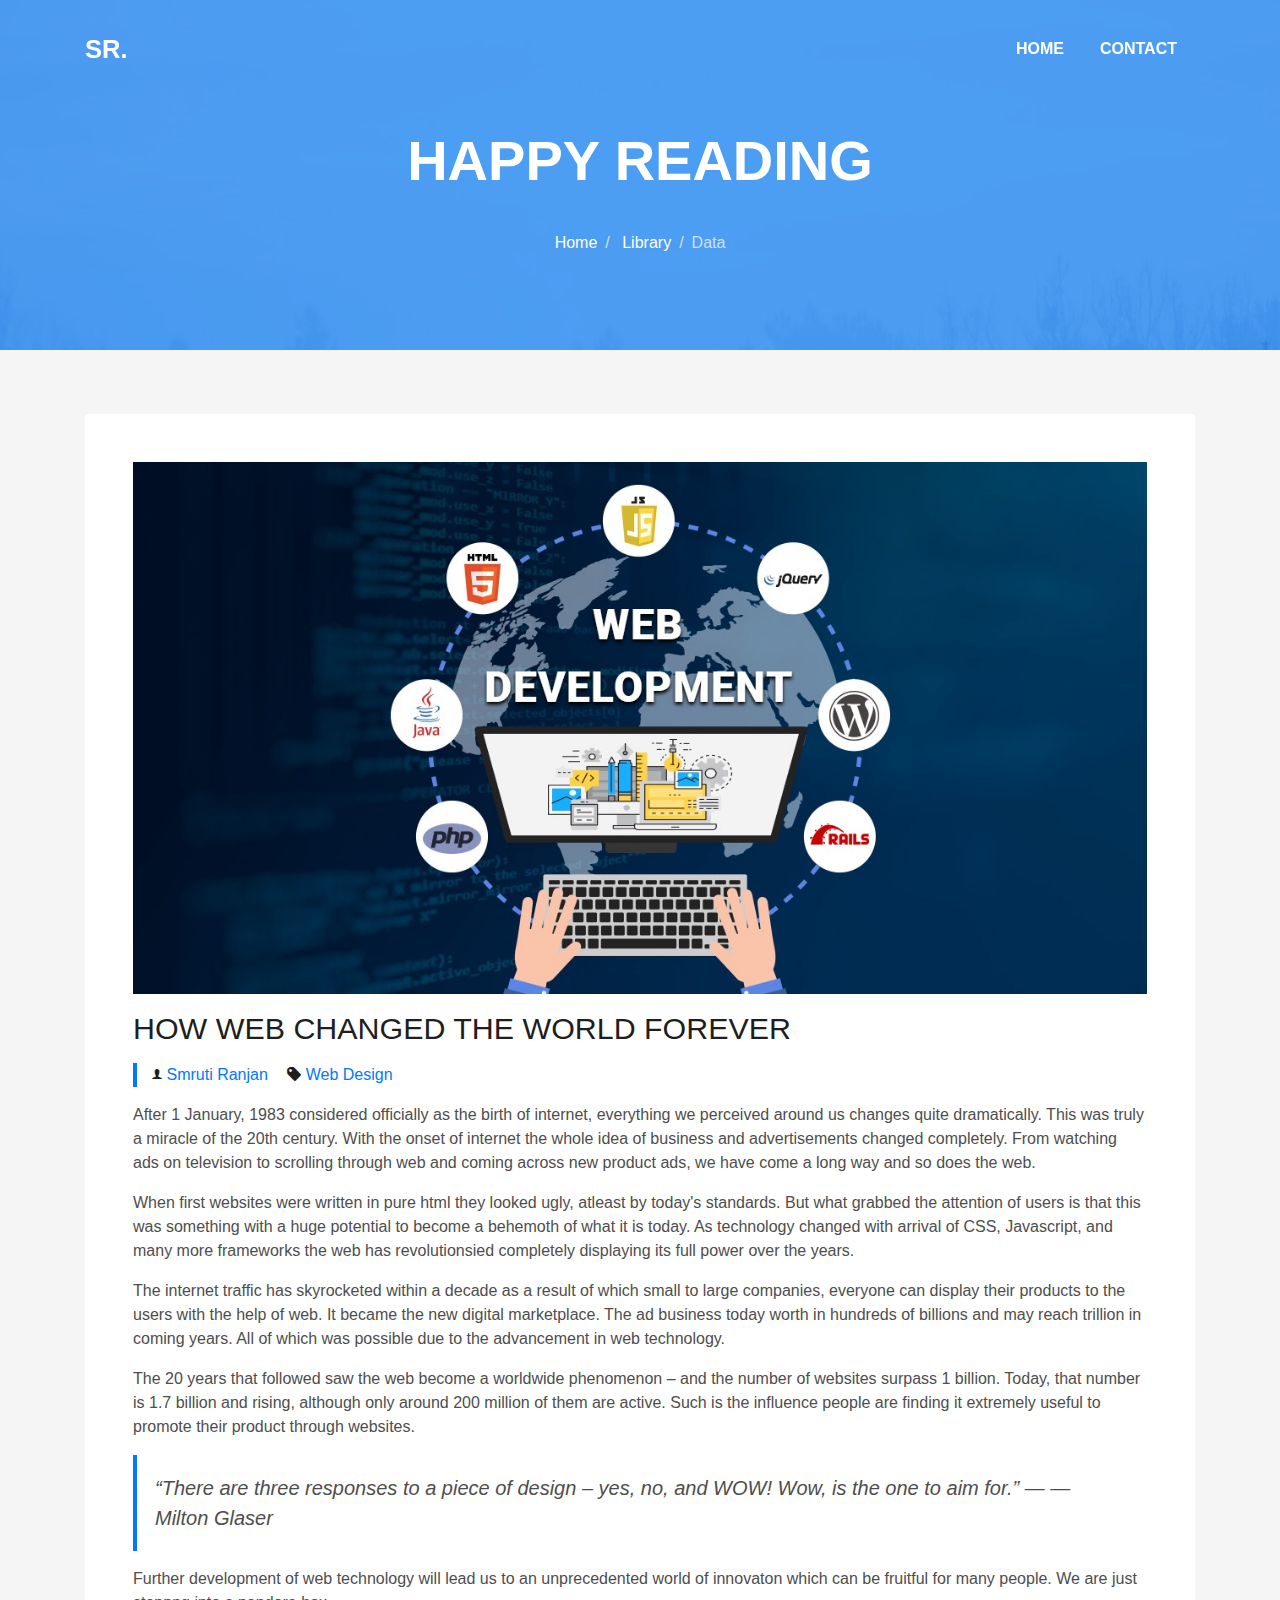
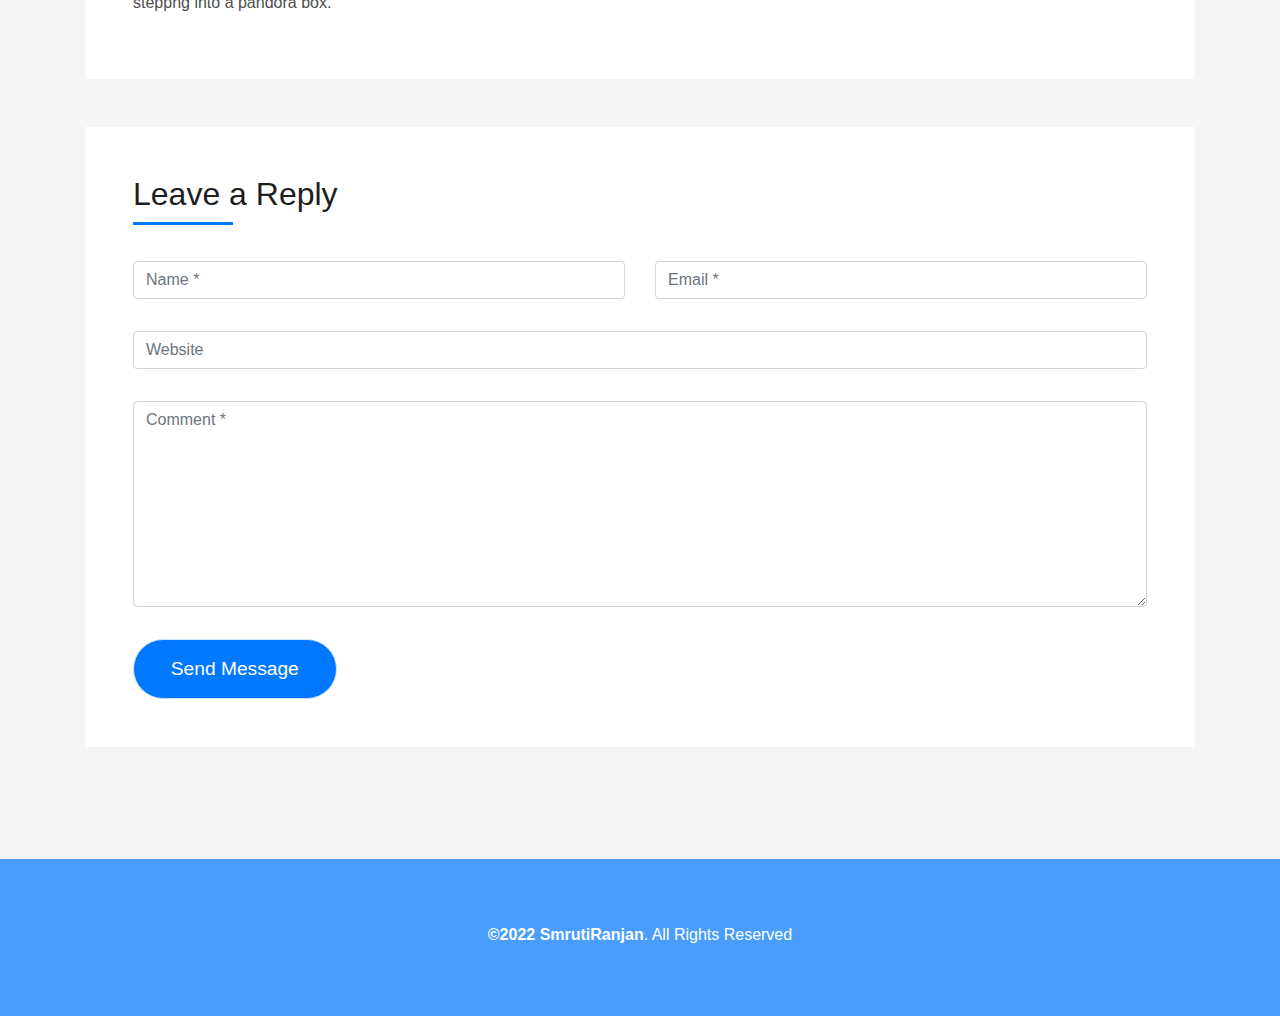
<file: web-blog.html>
<!DOCTYPE html>
<html lang="en">
<head>
  <meta charset="utf-8">
  <title>SR Blogs</title>
  <meta content="width=device-width, initial-scale=1.0" name="viewport">
  <meta content="" name="keywords">
  <meta content="" name="description">

  <!-- Favicons -->
  <link href="img/favicon.ico" rel="icon">
  <link href="img/apple-touch-icon.png" rel="apple-touch-icon">

  <!-- Bootstrap CSS File -->
  <link href="lib/bootstrap/css/bootstrap.min.css" rel="stylesheet">

  <!-- Libraries CSS Files -->
  <link href="lib/font-awesome/css/font-awesome.min.css" rel="stylesheet">
  <link href="lib/animate/animate.min.css" rel="stylesheet">
  <link href="lib/ionicons/css/ionicons.min.css" rel="stylesheet">
  <link href="lib/owlcarousel/assets/owl.carousel.min.css" rel="stylesheet">
  <link href="lib/lightbox/css/lightbox.min.css" rel="stylesheet">

  <!-- Main Stylesheet File -->
  <link href="css/style.css" rel="stylesheet">

  <!-- =======================================================
    Theme Name: DevFolio
    Theme URL: https://bootstrapmade.com/devfolio-bootstrap-portfolio-html-template/
    Author: BootstrapMade.com
    License: https://bootstrapmade.com/license/
  ======================================================= -->
</head>

<body id="page-top">
  <!--/ Nav Star /-->
  <nav class="navbar navbar-b navbar-trans navbar-expand-md fixed-top" id="mainNav">
    <div class="container">
      <a class="navbar-brand js-scroll" href="#page-top">SR.</a>
      <button class="navbar-toggler collapsed" type="button" data-toggle="collapse" data-target="#navbarDefault"
        aria-controls="navbarDefault" aria-expanded="false" aria-label="Toggle navigation">
        <span></span>
        <span></span>
        <span></span>
      </button>
      <div class="navbar-collapse collapse justify-content-end" id="navbarDefault">
        <ul class="navbar-nav">
          <li class="nav-item">
            <a class="nav-link js-scroll" href="index.html">Home</a>
          </li>
          <!-- <li class="nav-item">
            <a class="nav-link js-scroll" href="#">About</a>
          </li>
          <li class="nav-item">
            <a class="nav-link js-scroll" href="#">Services</a>
          </li>
          <li class="nav-item">
            <a class="nav-link js-scroll" href="#">Work</a>
          </li> -->
          <!-- <li class="nav-item">
            <a class="nav-link js-scroll" href="#">Blog</a>
          </li> -->
          <li class="nav-item">
            <a class="nav-link js-scroll" href="#contact">Contact</a>
          </li>
        </ul>
      </div>
    </div>
  </nav>
  <!--/ Nav End /-->

  <!--/ Intro Skew Star /-->
  <div class="intro intro-single route bg-image" style="background-image: url(img/overlay-bg.jpg)">
    <div class="overlay-mf"></div>
    <div class="intro-content display-table">
      <div class="table-cell">
        <div class="container">
          <h2 class="intro-title mb-4">HAPPY READING</h2>
          <ol class="breadcrumb d-flex justify-content-center">
            <li class="breadcrumb-item">
              <a href="#">Home</a>
            </li>
            <li class="breadcrumb-item">
              <a href="#">Library</a>
            </li>
            <li class="breadcrumb-item active">Data</li>
          </ol>
        </div>
      </div>
    </div>
  </div>
  <!--/ Intro Skew End /-->

  <!--/ Section Blog-Single Star /-->
  <section class="blog-wrapper sect-pt4" id="blog">
    <div class="container">
      <div class="row">
        <div class="col-md-12">
          <div class="post-box">
            <div class="post-thumb">
              <img src="img/web-development.jpeg" class="img-fluid" alt="">
            </div>
            <div class="post-meta">
              <h1 class="article-title">HOW WEB CHANGED THE WORLD FOREVER</h1>
              <ul>
                <li>
                  <span class="ion-ios-person"></span>
                  <a href="#">Smruti Ranjan</a>
                </li>
                <li>
                  <span class="ion-pricetag"></span>
                  <a href="#">Web Design</a>
                </li>
                <!-- <li>
                  <span class="ion-chatbox"></span>
                  <a href="#">14</a>
                </li> -->
              </ul>
            </div>
            <div class="article-content">
              <p>
                After 1 January, 1983 considered officially as the birth of internet, everything we perceived around us
                changes quite dramatically. This was truly a miracle of the 20th century. With the onset of internet
                the whole idea of business and advertisements changed completely. From watching ads on television to scrolling
                through web and coming across new product ads, we have come a long way and so does the web.
              </p>
              <p>
              When first websites were written in pure html they looked ugly, atleast by today's standards. But what
              grabbed the attention of users is that this was something with a huge potential to become a behemoth
              of what it is today. As technology changed with arrival of CSS, Javascript, and many more frameworks the web has
              revolutionsied completely displaying its full power over the years.
              </p>
              <p>
                The internet traffic has skyrocketed within a decade as a result of which small to large companies, everyone
                can display their products to the users with the help of web. It became the new digital marketplace. The ad business
                today worth in hundreds of billions and may reach trillion in coming years. All of which was possible due to the
                advancement in web technology.
              </p>
              <p>
                The 20 years that followed saw the web become a worldwide phenomenon – and the number of websites surpass 1 billion.
                Today, that number is 1.7 billion and rising, although only around 200 million of them are active. Such is the influence
                people are finding it extremely useful to promote their product through websites.
              </p>
              <blockquote class="blockquote">
                <p class="mb-0">“There are three responses to a piece of design – yes, no, and WOW! Wow, is the one to aim for.”
― ― Milton Glaser</p>
              </blockquote>
              <p>
                Further development of web technology will lead us to an unprecedented world of innovaton which can be fruitful
                for many people. We are just steppng into a pandora box.
              </p>
            </div>
          </div>
          <!-- <div class="box-comments">
            <div class="title-box-2">
              <h4 class="title-comments title-left">Comments (34)</h4>
            </div>
            <ul class="list-comments">
              <li>
                <div class="comment-avatar">
                  <img src="img/testimonial-2.jpg" alt="">
                </div>
                <div class="comment-details">
                  <h4 class="comment-author">Oliver Colmenares</h4>
                  <span>18 Sep 2017</span>
                  <p>
                    Lorem ipsum dolor sit amet, consectetur adipisicing elit. Dolores reprehenderit, provident cumque
                    ipsam temporibus maiores
                    quae natus libero optio, at qui beatae ducimus placeat debitis voluptates amet corporis.
                  </p>
                  <a href="3">Reply</a>
                </div>
              </li>
              <li>
                <div class="comment-avatar">
                  <img src="img/testimonial-4.jpg" alt="">
                </div>
                <div class="comment-details">
                  <h4 class="comment-author">Carmen Vegas</h4>
                  <span>18 Sep 2017</span>
                  <p>
                    Lorem ipsum dolor sit amet, consectetur adipisicing elit. Dolores reprehenderit, provident cumque
                    ipsam temporibus maiores
                    quae natus libero optio, at qui beatae ducimus placeat debitis voluptates amet corporis,
                    veritatis deserunt.
                  </p>
                  <a href="3">Reply</a>
                </div>
              </li>
              <li class="comment-children">
                <div class="comment-avatar">
                  <img src="img/testimonial-2.jpg" alt="">
                </div>
                <div class="comment-details">
                  <h4 class="comment-author">Oliver Colmenares</h4>
                  <span>18 Sep 2017</span>
                  <p>
                    Lorem ipsum dolor sit amet, consectetur adipisicing elit. Dolores reprehenderit, provident cumque
                    ipsam temporibus maiores
                    quae.
                  </p>
                  <a href="3">Reply</a>
                </div>
              </li>
              <li>
                <div class="comment-avatar">
                  <img src="img/testimonial-2.jpg" alt="">
                </div>
                <div class="comment-details">
                  <h4 class="comment-author">Oliver Colmenares</h4>
                  <span>18 Sep 2017</span>
                  <p>
                    Lorem ipsum dolor sit amet, consectetur adipisicing elit. Dolores reprehenderit, provident cumque
                    ipsam temporibus maiores
                    quae natus libero optio.
                  </p>
                  <a href="3">Reply</a>
                </div>
              </li>
            </ul>
          </div> -->
          <div id ="contact" class="form-comments">
            <div class="title-box-2">
              <h3 class="title-left">
                Leave a Reply
              </h3>
            </div>
            <form class="form-mf">
              <div class="row">
                <div class="col-md-6 mb-3">
                  <div class="form-group">
                    <input type="text" class="form-control input-mf" id="inputName" placeholder="Name *" required>
                  </div>
                </div>
                <div class="col-md-6 mb-3">
                  <div class="form-group">
                    <input type="email" class="form-control input-mf" id="inputEmail1" placeholder="Email *" required>
                  </div>
                </div>
                <div class="col-md-12 mb-3">
                  <div class="form-group">
                    <input type="url" class="form-control input-mf" id="inputUrl" placeholder="Website">
                  </div>
                </div>
                <div class="col-md-12 mb-3">
                  <div class="form-group">
                    <textarea id="textMessage" class="form-control input-mf" placeholder="Comment *" name="message"
                      cols="45" rows="8" required></textarea>
                  </div>
                </div>
                <div class="col-md-12">
                  <button type="submit" class="button button-a button-big button-rouded">Send Message</button>
                </div>
              </div>
            </form>
          </div>
        </div>
        <!-- <div class="col-md-4">
          <div class="widget-sidebar sidebar-search">
            <h5 class="sidebar-title">Search</h5>
            <div class="sidebar-content">
              <form>
                <div class="input-group">
                  <input type="text" class="form-control" placeholder="Search for..." aria-label="Search for...">
                  <span class="input-group-btn">
                    <button class="btn btn-secondary btn-search" type="button">
                      <span class="ion-android-search"></span>
                    </button>
                  </span>
                </div>
              </form>
            </div>
          </div>
          <div class="widget-sidebar">
            <h5 class="sidebar-title">Recent Post</h5>
            <div class="sidebar-content">
              <ul class="list-sidebar">
                <li>
                  <a href="#">Atque placeat maiores.</a>
                </li>
                <li>
                  <a href="#">Lorem ipsum dolor sit amet consectetur</a>
                </li>
                <li>
                  <a href="#">Nam quo autem exercitationem.</a>
                </li>
                <li>
                  <a href="#">Atque placeat maiores nam quo autem</a>
                </li>
                <li>
                  <a href="#">Nam quo autem exercitationem.</a>
                </li>
              </ul>
            </div>
          </div>
          <div class="widget-sidebar">
            <h5 class="sidebar-title">Archives</h5>
            <div class="sidebar-content">
              <ul class="list-sidebar">
                <li>
                  <a href="#">September, 2017.</a>
                </li>
                <li>
                  <a href="#">April, 2017.</a>
                </li>
                <li>
                  <a href="#">Nam quo autem exercitationem.</a>
                </li>
                <li>
                  <a href="#">Atque placeat maiores nam quo autem</a>
                </li>
                <li>
                  <a href="#">Nam quo autem exercitationem.</a>
                </li>
              </ul>
            </div>
          </div>
          <div class="widget-sidebar widget-tags">
            <h5 class="sidebar-title">Tags</h5>
            <div class="sidebar-content">
              <ul>
                <li>
                  <a href="#">Web.</a>
                </li>
                <li>
                  <a href="#">Design.</a>
                </li>
                <li>
                  <a href="#">Travel.</a>
                </li>
                <li>
                  <a href="#">Photoshop</a>
                </li>
                <li>
                  <a href="#">Corel Draw</a>
                </li>
                <li>
                  <a href="#">JavaScript</a>
                </li>
              </ul>
            </div>
          </div>
        </div> -->
      </div>
    </div>
  </section>
  <!--/ Section Blog-Single End /-->

  <!--/ Section Contact-Footer Star /-->
  <section class="paralax-mf footer-paralax bg-image sect-mt4 route" style="background-image: url(img/overlay-bg.jpg)">
    <div class="overlay-mf"></div>
    <footer>
      <div class="container">
        <div class="row">
          <div class="col-sm-12">
            <div class="copyright-box">
              <p class="copyright"> <strong>©2022 SmrutiRanjan</strong>. All Rights Reserved</p>
              <div class="credits">
</div>
            </div>
          </div>
        </div>
      </div>
    </footer>
  </section>
  <!--/ Section Contact-footer End /-->

  <a href="#" class="back-to-top"><i class="fa fa-chevron-up"></i></a>
  <div id="preloader"></div>

  <!-- JavaScript Libraries -->
  <script src="lib/jquery/jquery.min.js"></script>
  <script src="lib/jquery/jquery-migrate.min.js"></script>
  <script src="lib/popper/popper.min.js"></script>
  <script src="lib/bootstrap/js/bootstrap.min.js"></script>
  <script src="lib/easing/easing.min.js"></script>
  <script src="lib/counterup/jquery.waypoints.min.js"></script>
  <script src="lib/counterup/jquery.counterup.js"></script>
  <script src="lib/owlcarousel/owl.carousel.min.js"></script>
  <script src="lib/lightbox/js/lightbox.min.js"></script>
  <script src="lib/typed/typed.min.js"></script>
  <!-- Contact Form JavaScript File -->
  <script src="contactform/contactform.js"></script>

  <!-- Template Main Javascript File -->
  <script src="js/main.js"></script>

</body>
</html>
</file>
<file: css/style.css>
/*
  Theme Name: DevFolio
  Theme URL: https://bootstrapmade.com/devfolio-bootstrap-portfolio-html-template/
  Author: BootstrapMade.com
  License: https://bootstrapmade.com/license/
*/

/*======================================
//--//-->   STYLES GENERALES
======================================*/

body {
  background-color: #f5f5f5;
  color: #4e4e4e;
}

h1,
h2,
h3,
h4,
h5,
h6 {
  color: #1e1e1e;
}

a {
  color: #1e1e1e;
  transition: all 0.5s ease-in-out;
}

a:hover {
  color: #0078ff;
  text-decoration: none;
  transition: all 0.5s ease-in-out;
}

.p-r {
  position: relative;
}

.color-a {
  color: #0078ff;
}

.color-d {
  color: #f5f5f5;
}

.color-text-a {
  color: #4e4e4e;
}

.box-shadow,
.paralax-mf,
.service-box,
.work-box,
.card-blog {
  box-shadow: 0 13px 8px -10px rgba(0, 0, 0, 0.1);
}

.box-shadow-a,
.button:hover {
  box-shadow: 0 0 0 4px #cde1f8;
}

.display-5 {
  font-size: 2.5rem;
  font-weight: 300;
  line-height: 1.1;
}

.display-6 {
  font-size: 2rem;
  font-weight: 300;
  line-height: 1.1;
}

.avatar {
  width: 32px;
  height: 32px;
  margin-right: 4px;
  overflow: hidden;
}

.bg-image {
  background-repeat: no-repeat;
  background-attachment: fixed;
  background-size: cover;
  background-position: center center;
}

.overlay-mf {
  background-color: #0078ff;
}

.overlay-mf {
  position: absolute;
  top: 0;
  left: 0px;
  padding: 0;
  height: 100%;
  width: 100%;
  opacity: .7;
}

.paralax-mf {
  position: relative;
  padding: 8rem 0;
}

.display-table {
  width: 100%;
  height: 100%;
  display: table;
}

.table-cell {
  display: table-cell;
  vertical-align: middle;
}

/*--/ Sections /--*/

.sect-4 {
  padding: 4rem 0;
}

.sect-pt4 {
  padding-top: 4rem;
}

.sect-mt4 {
  margin-top: 4rem;
}

/*--/ Title s /--*/

.title-s {
  font-weight: 600;
  color: #1e1e1e;
  font-size: 1.1rem;
}

/*--/ Title A /--*/

.title-box {
  margin-bottom: 4rem;
}

.title-a {
  font-size: 3rem;
  font-weight: bold;
  text-transform: uppercase;
}

.subtitle-a {
  color: #4e4e4e;
}

.line-mf {
  width: 40px;
  height: 5px;
  background-color: #0078ff;
  margin: 0 auto;
}

/*--/ Title Left /--*/

.title-box-2 {
  margin-bottom: 3rem;
}

.title-left {
  font-size: 2rem;
  position: relative;
}

.title-left:before {
  content: '';
  position: absolute;
  height: 3px;
  background-color: #0078ff;
  width: 100px;
  bottom: -12px;
}

/*------/ Box /------*/

.box-pl2 {
  padding-left: 2rem;
}

.box-shadow-full {
  padding: 3rem 1.25rem;
  position: relative;
  background-color: #fff;
  margin-bottom: 3rem;
  z-index: 2;
  box-shadow: 0 1px 1px 0 rgba(0, 0, 0, 0.06), 0 2px 5px 0 rgba(0, 0, 0, 0.2);
}

/*------/ Socials /------*/

.socials {
  padding: 1.5rem 0;
}

.socials ul li {
  display: inline-block;
}

.socials .ico-circle {
  height: 40px;
  width: 40px;
  font-size: 1.7rem;
  border-radius: 50%;
  line-height: 1.4;
  margin: 0 15px 0 0;
  box-shadow: 0 0 0 3px #0078ff;
  transition: all 500ms ease;
}

.socials .ico-circle:hover {
  background-color: #0078ff;
  color: #fff;
  box-shadow: 0 0 0 3px #cde1f8;
  transition: all 500ms ease;
}

/*------/ Ul resect /------*/

.ul-resect,
.socials ul,
.list-ico,
.blog-wrapper .post-meta ul,
.box-comments .list-comments,
.widget-sidebar .list-sidebar,
.widget-tags ul {
  list-style: none;
  padding-left: 0;
  margin-bottom: 0;
}

.list-ico {
  line-height: 2;
}

.list-ico span {
  color: #0078ff;
  margin-right: 10px;
}

/*------/ Ico Circle /------*/

.ico-circle {
  height: 100px;
  width: 100px;
  font-size: 2rem;
  border-radius: 50%;
  line-height: 1.55;
  margin: 0 auto;
  text-align: center;
  box-shadow: 0 0 0 10px #0078ff;
  display: block;
}

/*------/ Owl Carousel /------*/

.owl-theme .owl-dots {
  text-align: center;
  margin-top: 18px;
}

.owl-theme .owl-dots .owl-dot {
  display: inline-block;
}

.owl-theme .owl-dots .owl-dot span {
  width: 18px;
  height: 7px;
  margin: 5px 5px;
  background: #cde1f8;
  border: 0px solid #cde1f8;
  display: block;
  transition: all 0.6s ease-in-out;
  cursor: pointer;
}

.owl-theme .owl-dots .owl-dot:hover span {
  background-color: #cde1f8;
}

.owl-theme .owl-dots .owl-dot.active span {
  background-color: #1B1B1B;
  width: 25px;
}

/*--/ Scrolltop s /--*/

.scrolltop-mf {
  position: relative;
  display: none;
}

.scrolltop-mf span {
  z-index: 999;
  position: fixed;
  width: 42px;
  height: 42px;
  background-color: #0078ff;
  opacity: .7;
  font-size: 1.6rem;
  line-height: 1.5;
  text-align: center;
  color: #fff;
  top: auto;
  left: auto;
  right: 30px;
  bottom: 50px;
  cursor: pointer;
  border-radius: 50%;
}

/* Back to top button */

.back-to-top {
  position: fixed;
  display: none;
  background: #0078ff;
  color: #fff;
  width: 44px;
  height: 44px;
  text-align: center;
  line-height: 1;
  font-size: 16px;
  border-radius: 50%;
  right: 15px;
  bottom: 15px;
  transition: background 0.5s;
  z-index: 11;
}

.back-to-top i {
  padding-top: 12px;
  color: #fff;
}

/* Prelaoder */

#preloader {
  position: fixed;
  top: 0;
  left: 0;
  right: 0;
  bottom: 0;
  z-index: 9999;
  overflow: hidden;
  background: #fff;
}

#preloader:before {
  content: "";
  position: fixed;
  top: calc(50% - 30px);
  left: calc(50% - 30px);
  border: 6px solid #f2f2f2;
  border-top: 6px solid #0078ff;
  border-radius: 50%;
  width: 60px;
  height: 60px;
  -webkit-animation: animate-preloader 1s linear infinite;
  animation: animate-preloader 1s linear infinite;
}

@-webkit-keyframes animate-preloader {
  0% {
    -webkit-transform: rotate(0deg);
    transform: rotate(0deg);
  }

  100% {
    -webkit-transform: rotate(360deg);
    transform: rotate(360deg);
  }
}

@keyframes animate-preloader {
  0% {
    -webkit-transform: rotate(0deg);
    transform: rotate(0deg);
  }

  100% {
    -webkit-transform: rotate(360deg);
    transform: rotate(360deg);
  }
}

/*======================================
//--//-->   NAVBAR
======================================*/

.navbar-b {
  transition: all .5s ease-in-out;
  background-color: transparent;
  padding-top: 1.563rem;
  padding-bottom: 1.563rem;
}

.navbar-b.navbar-reduce {
  box-shadow: 0px 6px 9px 0px rgba(0, 0, 0, 0.06);
}

.navbar-b.navbar-trans .nav-item,
.navbar-b.navbar-reduce .nav-item {
  position: relative;
  padding-right: 10px;
  padding-left: 0;
}

.navbar-b.navbar-trans .nav-link,
.navbar-b.navbar-reduce .nav-link {
  color: #fff;
  text-transform: uppercase;
  font-weight: 600;
}

.navbar-b.navbar-trans .nav-link:before,
.navbar-b.navbar-reduce .nav-link:before {
  content: '';
  position: absolute;
  margin-left: 0px;
  width: 0%;
  bottom: 0;
  left: 0;
  height: 2px;
  transition: all 500ms ease;
}

.navbar-b.navbar-trans .nav-link:hover,
.navbar-b.navbar-reduce .nav-link:hover {
  color: #1B1B1B;
}

.navbar-b.navbar-trans .nav-link:hover:before,
.navbar-b.navbar-reduce .nav-link:hover:before {
  width: 35px;
}

.navbar-b.navbar-trans .show > .nav-link:before,
.navbar-b.navbar-trans .active > .nav-link:before,
.navbar-b.navbar-trans .nav-link.show:before,
.navbar-b.navbar-trans .nav-link.active:before,
.navbar-b.navbar-reduce .show > .nav-link:before,
.navbar-b.navbar-reduce .active > .nav-link:before,
.navbar-b.navbar-reduce .nav-link.show:before,
.navbar-b.navbar-reduce .nav-link.active:before {
  width: 35px;
}

.navbar-b.navbar-trans .nav-link:before {
  background-color: #fff;
}

.navbar-b.navbar-trans .nav-link:hover {
  color: #fff;
}

.navbar-b.navbar-trans .show > .nav-link,
.navbar-b.navbar-trans .active > .nav-link,
.navbar-b.navbar-trans .nav-link.show,
.navbar-b.navbar-trans .nav-link.active {
  color: #fff;
}

.navbar-b.navbar-reduce {
  transition: all .5s ease-in-out;
  background-color: #fff;
  padding-top: 15px;
  padding-bottom: 15px;
}

.navbar-b.navbar-reduce .nav-link {
  color: #0078ff;
}

.navbar-b.navbar-reduce .nav-link:before {
  background-color: #0078ff;
}

.navbar-b.navbar-reduce .nav-link:hover {
  color: #0078ff;
}

.navbar-b.navbar-reduce .show > .nav-link,
.navbar-b.navbar-reduce .active > .nav-link,
.navbar-b.navbar-reduce .nav-link.show,
.navbar-b.navbar-reduce .nav-link.active {
  color: #0078ff;
}

.navbar-b.navbar-reduce .navbar-brand {
  color: #0078ff;
}

.navbar-b.navbar-reduce .navbar-toggler span {
  background-color: #1B1B1B;
}

.navbar-b .navbar-brand {
  color: #fff;
  font-size: 1.6rem;
  font-weight: 600;
}

.navbar-b .navbar-nav .dropdown-item.show .dropdown-menu,
.navbar-b .dropdown.show .dropdown-menu,
.navbar-b .dropdown-btn.show .dropdown-menu {
  -webkit-transform: translate3d(0px, 0px, 0px);
  transform: translate3d(0px, 0px, 0px);
  visibility: visible !important;
}

.navbar-b .dropdown-menu {
  margin: 1.12rem 0 0;
  border-radius: 0;
}

.navbar-b .dropdown-menu .dropdown-item {
  padding: .7rem 1.7rem;
  transition: all 500ms ease;
}

.navbar-b .dropdown-menu .dropdown-item:hover {
  background-color: #0078ff;
  color: #fff;
  transition: all 500ms ease;
}

.navbar-b .dropdown-menu .dropdown-item.active {
  background-color: #0078ff;
}

/*--/ Hamburger Navbar /--*/

.navbar-toggler {
  position: relative;
}

.navbar-toggler:focus,
.navbar-toggler:active {
  outline: 0;
}

.navbar-toggler span {
  display: block;
  background-color: #fff;
  height: 3px;
  width: 25px;
  margin-top: 4px;
  margin-bottom: 4px;
  -webkit-transform: rotate(0deg);
  transform: rotate(0deg);
  left: 0;
  opacity: 1;
}

.navbar-toggler span:nth-child(1),
.navbar-toggler span:nth-child(3) {
  transition: -webkit-transform .35s ease-in-out;
  transition: transform .35s ease-in-out;
  transition: transform .35s ease-in-out, -webkit-transform .35s ease-in-out;
}

.navbar-toggler:not(.collapsed) span:nth-child(1) {
  position: absolute;
  left: 12px;
  top: 10px;
  -webkit-transform: rotate(135deg);
  transform: rotate(135deg);
  opacity: 0.9;
}

.navbar-toggler:not(.collapsed) span:nth-child(2) {
  height: 12px;
  visibility: hidden;
  background-color: transparent;
}

.navbar-toggler:not(.collapsed) span:nth-child(3) {
  position: absolute;
  left: 12px;
  top: 10px;
  -webkit-transform: rotate(-135deg);
  transform: rotate(-135deg);
  opacity: 0.9;
}

/*======================================
//--//-->   INTRO
======================================*/

.intro {
  height: 100vh;
  position: relative;
  color: #fff;
}

.intro .intro-content {
  text-align: center;
  position: absolute;
}

.intro .overlay-itro {
  background-color: rgba(0, 0, 0, 0.6);
  position: absolute;
  top: 0;
  left: 0px;
  padding: 0;
  height: 100%;
  width: 100%;
  opacity: .9;
}

.intro .intro-title {
  color: #fff;
  font-weight: 600;
  font-size: 3rem;
}

.intro .intro-subtitle {
  font-size: 1.5rem;
  font-weight: 300;
}

.intro .text-slider-items {
  display: none;
}

.intro-single {
  height: 350px;
}

.intro-single .intro-content {
  margin-top: 30px;
}

.intro-single .intro-title {
  text-transform: uppercase;
  font-size: 3rem;
}

.intro-single .breadcrumb {
  background-color: transparent;
  color: #0078ff;
}

.intro-single .breadcrumb .breadcrumb-item:before {
  color: #cde1f8;
}

.intro-single .breadcrumb .breadcrumb-item.active {
  color: #cde1f8;
}

.intro-single .breadcrumb a {
  color: #fff;
}

/*======================================
//--//-->   ABOUT
======================================*/

.about-mf .box-shadow-full {
  padding-top: 4rem;
  padding-bottom: 4rem;
}

.about-mf .about-img {
  margin-bottom: 2rem;
}

.about-mf .about-img img {
  margin-left: 10px;
}

.skill-mf span {
  color: #4e4e4e;
}

.skill-mf .progress {
  background-color: #cde1f8;
  margin: .5rem 0 1.2rem 0;
  border-radius: 0;
  height: .7rem;
}

.skill-mf .progress .progress-bar {
  height: .7rem;
  background-color: #0078ff;
}

/*======================================
//--//-->   SERVICES
======================================*/

.service-box {
  background-color: #fff;
  padding: 2.5rem 1.3rem;
  border-radius: 1rem;
  margin-bottom: 4rem;
}



.service-box:hover .ico-circle {
  transition: all 500ms ease;
  color: #fff;
  background-color: #0078ff;
  box-shadow: 0 0 0 10px #cde1f8;
}

.service-box .service-ico {
  margin-bottom: 1rem;
  color: #1e1e1e;
}

.service-box .ico-circle {
  transition: all 500ms ease;
  font-size: 4rem;
}

.service-box .s-title {
  font-size: 1.4rem;
  text-transform: uppercase;
  text-align: center;
  padding: .4rem 0;
}

.service-box .s-description {
  color: #4e4e4e;
}

/*======================================
//--//-->   COUNTER
======================================*/

.counter-box {
  color: #fff;
  text-align: center;
}

.counter-ico {
  margin-bottom: 1rem;
}

.counter-ico .ico-circle {
  height: 60px;
  width: 60px;
  line-height: 1.8;
  box-shadow: 0 0 0 10px #cde1f8;
}

.counter-num .counter {
  font-size: 2rem;
  margin-bottom: 0;
}

/*======================================
//--//-->   PORTFOLIO
======================================*/

.work-box {
  margin-bottom: 3rem;
  -webkit-backface-visibility: hidden;
  backface-visibility: hidden;
  background-color: #fff;
}

.work-box:hover img {
  -webkit-transform: scale(1.3);
  transform: scale(1.3);
}

.work-img {
  display: block;
  overflow: hidden;
}

.work-img img {
  transition: all 1s;
}

.work-content {
  padding: 2rem 3% 1rem 4%;
}

.work-content .w-more {
  color: #4e4e4e;
  font-size: .8rem;
}

.work-content .w-more .w-ctegory {
  color: #0078ff;
}

.work-content .w-like {
  font-size: 2.5rem;
  color: #0078ff;
  float: right;
}

.work-content .w-like a {
  color: #0078ff;
}

.work-content .w-like .num-like {
  font-size: .7rem;
}

.w-title {
  font-size: 1.2rem;
}

/*======================================
//--//-->   TESTIMONIALS
======================================*/

.testimonials .owl-carousel .owl-item img {
  width: auto;
}

.testimonial-box {
  color: #fff;
  text-align: center;
}

.testimonial-box .author-test {
  margin-top: 1rem;
}

.testimonial-box .author-test img {
  margin: 0 auto;
}

.testimonial-box .author {
  color: #fff;
  text-transform: uppercase;
  font-weight: 600;
  margin: 1rem 0;
  display: block;
  font-size: 1.4rem;
}

.testimonial-box .comit {
  font-size: 2rem;
  color: #0078ff;
  background-color: #fff;
  width: 52px;
  height: 52px;
  display: block;
  margin: 0 auto;
  border-radius: 50%;
  line-height: 1.6;
}

/*======================================
//--//-->   BLOG
======================================*/

.card-blog .card-body {
  position: relative;
}

.card-blog .card-category-box {
  position: absolute;
  text-align: center;
  top: -16px;
  left: 15px;
  right: 15px;
  line-height: 25px;
  overflow: hidden;
}

.card-blog .card-category {
  display: inline-block;
  color: #fff;
  padding: 0 15px 5px;
  overflow: hidden;
  background-color: #0078ff;
  border-radius: 4px;
}

.card-blog .card-category .category {
  color: #fff;
  display: inline-block;
  text-transform: uppercase;
  font-size: .7rem;
  letter-spacing: .1px;
  margin-bottom: 0;
}

.card-blog .card-title {
  font-size: 1.3rem;
  margin-top: .6rem;
}

.card-blog .card-description {
  color: #4e4e4e;
}

.card-blog .post-author {
  display: inline-block;
}

.card-blog .post-date {
  color: #4e4e4e;
  display: inline-block;
  float: right;
}

/*======================================
//--//-->   BLOG-SINGLE
======================================*/

.post-box,
.form-comments,
.box-comments,
.widget-sidebar {
  padding: 2rem;
  background-color: #fff;
  margin-bottom: 3rem;
}

.blog-wrapper .article-title {
  font-size: 1.5rem;
}

.blog-wrapper .post-meta {
  margin: 1rem 0;
}

.blog-wrapper .post-meta ul {
  border-left: 4px solid #0078ff;
  margin-top: 1rem;
}

.blog-wrapper .post-meta ul li {
  display: inline-block;
  margin-left: 15px;
}

.blog-wrapper .post-meta ul a {
  color: #0078ff;
}

.blog-wrapper .post-meta ul span {
  color: #1e1e1e;
}

.blog-wrapper .blockquote {
  border-left: 4px solid #0078ff;
  padding: 18px;
  font-style: italic;
}

/*------/ Comments /------*/

.box-comments .list-comments li {
  padding-bottom: 40px;
}

.box-comments .list-comments .comment-avatar {
  display: table-cell;
  vertical-align: top;
}

.box-comments .list-comments .comment-avatar img {
  width: 80px;
  height: 80px;
}

.box-comments .list-comments .comment-author {
  font-size: 1.3rem;
}

.box-comments .list-comments .comment-details {
  display: table-cell;
  vertical-align: top;
  padding-left: 25px;
}

.box-comments .list-comments a {
  color: #0078ff;
}

.box-comments .list-comments span {
  color: #1e1e1e;
  font-style: italic;
}

.box-comments .comment-children {
  margin-left: 40px;
}

/*------/ Sidebar /------*/

.widget-sidebar .sidebar-title {
  font-size: 1.6rem;
  font-weight: 600;
  border-left: 5px solid #0078ff;
  padding-left: 15px;
  text-transform: uppercase;
  margin-bottom: 1.5rem;
}

.widget-sidebar .list-sidebar li {
  position: relative;
  padding: 6px 0 6px 24px;
}

.widget-sidebar .list-sidebar li:before {
  position: absolute;
  content: "";
  width: 10px;
  height: 1px;
  left: 0;
  background-color: #0078ff;
  top: 20px;
}

.sidebar-search input {
  background-color: #fff;
  border-radius: 0;
  transition: all 0.5s ease-in-out;
}

.sidebar-search .btn-search {
  background-color: #0078ff;
  border-color: #0078ff;
  border-radius: 0;
  padding-left: 20px;
  padding-right: 20px;
}

.widget-tags ul li {
  display: inline-block;
  background-color: #0078ff;
  padding: .2rem .6rem;
  margin-bottom: .5rem;
  border-radius: 15px;
}

.widget-tags ul li a {
  color: #fff;
}

/*======================================
//--//-->   CONTACT
======================================*/

.footer-paralax {
  padding: 4rem 0 0 0;
}

.contact-mf {
  margin-top: 4rem;
}

/*======================================
//--//-->   FOOTER
======================================*/

footer {
  text-align: center;
  color: #fff;
  padding-bottom: 4rem;
}

footer .copyright {
  margin-bottom: .3rem;
}

footer .credits {
  margin-bottom: 0;
}

footer .credits a {
  color: #fff;
}

/*======================================
//--//-->   CONtaCT FORM
======================================*/

#sendmessage {
  color: #0078ff;
  border: 1px solid #0078ff;
  display: none;
  text-align: center;
  padding: 15px;
  font-weight: 600;
  margin-bottom: 15px;
}

#errormessage {
  color: red;
  display: none;
  border: 1px solid red;
  text-align: center;
  padding: 15px;
  font-weight: 600;
  margin-bottom: 15px;
}

#sendmessage.show,
#errormessage.show,
.show {
  display: block;
}

.validation {
  color: red;
  display: none;
  margin: 0 0 20px;
  font-weight: 400;
  font-size: 13px;
}

/*======================================
//--//-->   BUTTON
======================================*/

.button {
  display: inline-block;
  padding: .3rem .6rem;
  text-align: center;
  vertical-align: middle;
  -webkit-user-select: none;
  -moz-user-select: none;
  -ms-user-select: none;
  user-select: none;
  font-size: 1rem;
  border-radius: .3rem;
  border: 1px solid transparent;
  transition: all 500ms ease;
  cursor: pointer;
}

.button:focus {
  outline: 0;
}

.button:hover {
  background-color: #0062d3;
  color: #fff;
  transition: all 500ms ease;
}

.button-a {
  background-color: #0078ff;
  color: #fff;
  border-color: #cde1f8;
}

.button-big {
  padding: .9rem 2.3rem;
  font-size: 1.2rem;
}

.button-rouded {
  border-radius: 5rem;
}

.btn-lg {
  padding: .5rem 1rem;
  font-size: 1.25rem;
  line-height: 1.5;
  border-radius: .3rem;
}

@media (min-width: 577px) {
  .counter-box {
    margin-bottom: 1.8rem;
  }
}

@media (min-width: 767px) {
  .about-mf .box-pl2 {
    margin-top: 3rem;
    padding-left: 0rem;
  }

  .card-blog {
    margin-bottom: 3rem;
  }

  .contact-mf .box-pl2 {
    margin-top: 3rem;
    padding-left: 0rem;
  }
}

@media (min-width: 768px) {
  .box-shadow-full {
    padding: 3rem;
  }

  .navbar-b.navbar-trans .nav-item,
  .navbar-b.navbar-reduce .nav-item {
    padding-left: 10px;
  }

  .navbar-b.navbar-trans .nav-link:before,
  .navbar-b.navbar-reduce .nav-link:before {
    margin-left: 18px;
  }

  .intro .intro-title {
    font-size: 4.5rem;
  }

  .intro .intro-subtitle {
    font-size: 2.5rem;
  }

  .intro-single .intro-title {
    font-size: 3.5rem;
  }

  .testimonial-box .description {
    padding: 0 5rem;
  }

  .post-box,
  .form-comments,
  .box-comments,
  .widget-sidebar {
    padding: 3rem;
  }

  .blog-wrapper .article-title {
    font-size: 1.9rem;
  }

  .box-comments .list-comments .comment-author {
    font-size: 1.5rem;
  }
}

@media (min-width: 992px) {
  .testimonial-box .description {
    padding: 0 8rem;
  }
}

@media (min-width: 1200px) {
  .testimonial-box .description {
    padding: 0 13rem;
  }
}

@media (max-width: 768px) {
  .back-to-top {
    bottom: 15px;
  }
}
</file>
